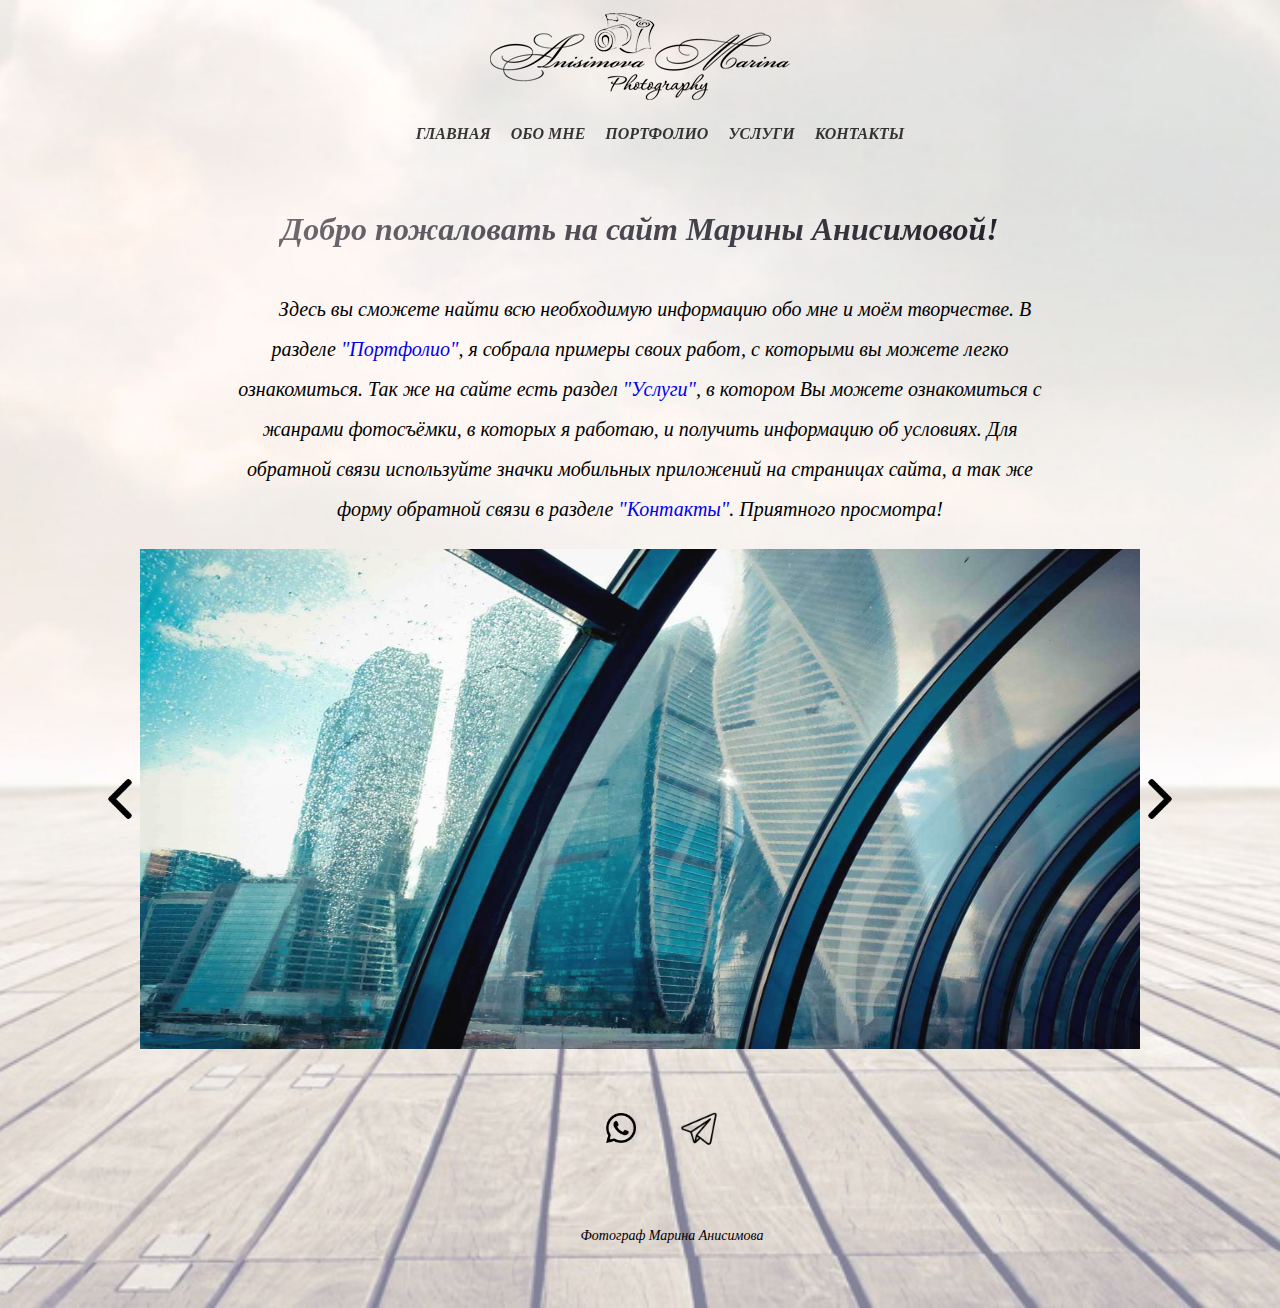
<file: index.html>
<!DOCTYPE html>
<html lang="ru">

<head>
  <meta charset="UTF-8">
  <meta http-equiv="X-UA-Compatible" content="IE=edge">
  <meta name="viewport" content="width=device-width, initial-scale=1.0">
  <title>Анисимова Марина, фотограф из москвы</title>
  <link rel="stylesheet" href="./css/style.css">
  <script src="./js/slider.js"></script>

</head>

<body>

  <!--   <a href="tel:+79161478920" target="_blank" rel="nofollow">
        <span class="phone-button"></span>
    </a>
    <a href="https://api.whatsapp.com/send?phone=79161478920" target="_blank" rel="nofollow">
        <span class="whatsapp-button"></span>
    </a>
    <a href="#0" target="_blank" rel="nofollow">
        <span class="telegram-button"></span>
    </a>-->
  <div class="wrapper">
    <header class="main_header">



      <div class="header">
        <div class="logo"><a href="index.html"><img src="./img/photologo.png"></a></div>
        <div class="menu">
          <div class="burger">
            <div id="nav-icon6">
              <span></span>
            </div>
          </div>
        </div>

        <nav class="nav">
          <ul>
            <li><a class="main-hover" href="./index.html">Главная</a></li>
            <li><a class="main-hover" href="./src/aboutme.html">Обо мне</a></li>
            <li><a class="main-hover" href="./src/portpholio.html">Портфолио</a></li>
            <li><a class="main-hover" href="./src/uslugi.html">Услуги</a></li>
            <li><a class="main-hover" href="./src/contacts.html">Контакты</a></li>
          </ul>
        </nav>

      </div>
    </header>

    <main class="main_content">
      <h1>Добро пожаловать на сайт Марины Анисимовой!</h1>
      <div class="aboutMe">
        <div class="aboutMe_tittle">
        </div>
        <div class="aboutMe_text">
          <p>Здесь вы сможете найти всю необходимую информацию обо мне и моём
            творчестве. В разделе <a href="./src/portpholio.html">"Портфолио"</a>, я собрала примеры своих работ, с которыми вы можете легко ознакомиться.
            Так же на сайте есть раздел <a href="./src/uslugi.html">"Услуги"</a>, в котором Вы можете ознакомиться с жанрами фотосъёмки, в которых я
            работаю, и получить информацию об условиях. Для обратной связи используйте значки мобильных приложений на
            страницах сайта, а так же форму обратной связи в разделе <a href="./src/contacts.html">"Контакты"</a>. Приятного просмотра!</p>
        </div>
      </div>
      <div class="wrapper_menu">
        
        <div class="nav_wrapper_menu">
          <ul>
            <li><a class="main-hover-wr" href="./index.html">Главная</a></li>
            <li><a class="main-hover-wr" href="./src/aboutme.html">Обо мне</a></li>
            <li><a class="main-hover-wr" href="./src/portpholio.html">Портфолио</a></li>
            <li><a class="main-hover-wr" href="./src/uslugi.html">Услуги</a></li>
            <li><a class="main-hover-wr" href="./src/contacts.html">Контакты</a></li>
          </ul>
        </div>
      </div>
      <div class="slider_wrapper">
        <a id="prev"><img src="./img/slides/slides_prev.png" width="40px" alt="prev"></a>

        <div class="myslide">
          <div><img src="./img/slides/1.jpg" oncontextmenu="return false;"></div>
        </div>
        <div class="myslide">
          <div><img src="./img/slides/2.jpg" oncontextmenu="return false;"></div>
        </div>
        <div class="myslide">
          <div><img src="./img/slides/3.jpg" oncontextmenu="return false;"></div>
        </div>
        <div class="myslide">
          <div><img src="./img/slides/5.jpg" oncontextmenu="return false;"></div>
        </div>
        <div class="myslide">
          <div><img src="./img/slides/6.jpg" oncontextmenu="return false;"></div>
        </div>
        <div class="myslide">
          <div><img src="./img/slides/7.jpg" oncontextmenu="return false;"></div>
        </div>
        <div class="myslide">
          <div><img src="./img/slides/8.jpg" oncontextmenu="return false;"></div>
        </div>


        <a id="next"><img src="./img/slides/slides_next.png" width="40px" alt="next"></a>
      </div>


    </main>

    <footer class="footer">
      <div class="contacts">
        <ul class="social-list">
          <li class="social-item"><a href="https://api.whatsapp.com/send?phone=79161478920"
              class="social-icon social-wa"></a> <span class="form-hint">Написать WA</span> </li>
          <li class="social-item"><a href="tel:+79161478920" class="social-icon social-tele"></a> <span
              class="form-hint">Написать в Telegramm</span> </li>
        </ul>
        <div class="info">Фотограф Марина Анисимова </div>
      </div>


    </footer>
  </div>
</body>

</html>
</file>
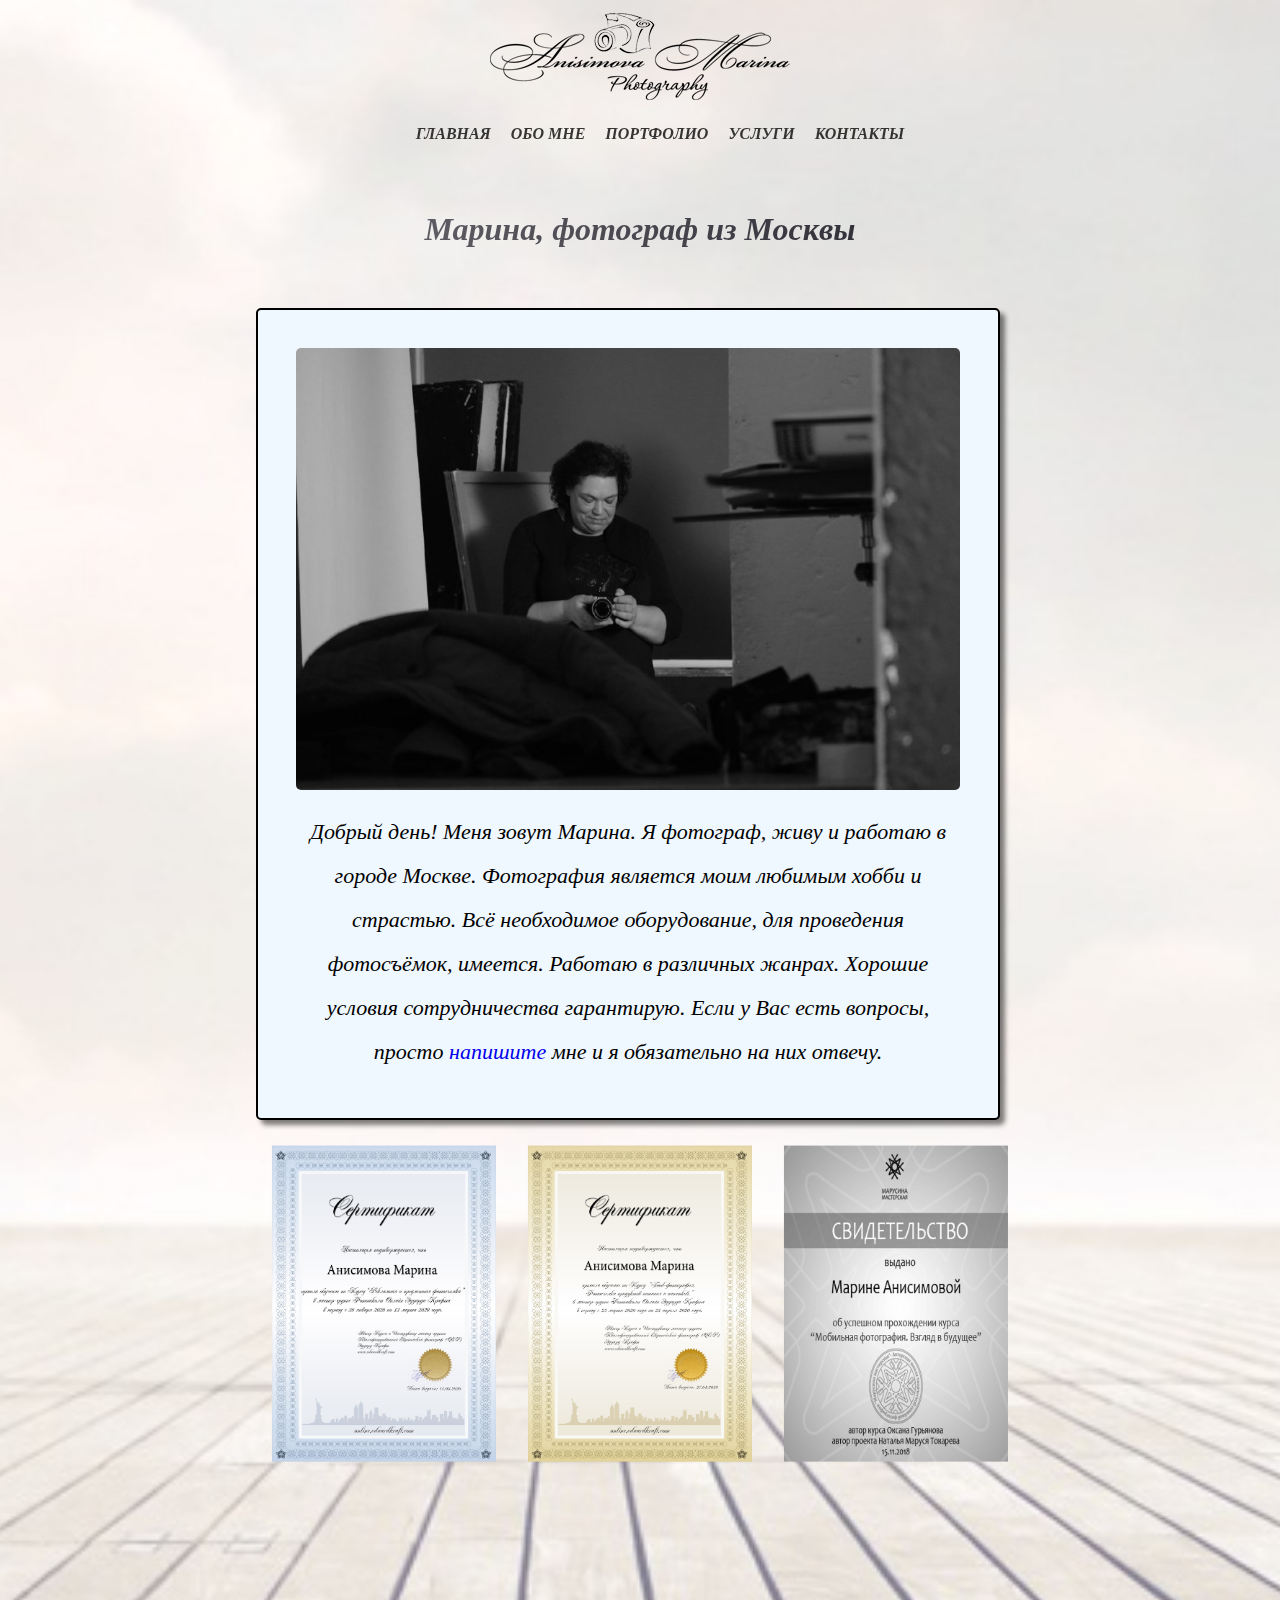
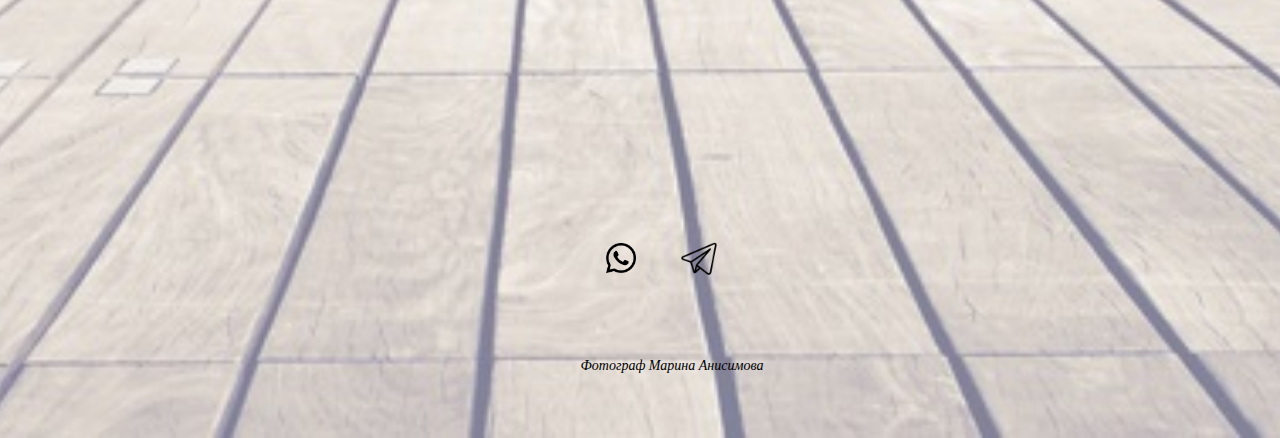
<file: src/aboutme.html>
<!DOCTYPE html>
<html lang="ru">

<head>
    <meta charset="UTF-8">
    <meta http-equiv="X-UA-Compatible" content="IE=edge">
    <meta name="viewport" content="width=device-width, initial-scale=1.0">
    <title>Информация обо мне</title>
    <link rel="stylesheet" href="../css/style.css">
    <link rel="stylesheet" href="../css/portpholio.css">
    <link rel="stylesheet" href="../css/aboutme.css">
    <script src="../js/menu.js"></script>


</head>

<body>

    <!--   <a href="tel:+79161478920" target="_blank" rel="nofollow">
        <span class="phone-button"></span>
    </a>
    <a href="https://api.whatsapp.com/send?phone=79161478920" target="_blank" rel="nofollow">
        <span class="whatsapp-button"></span>
    </a>
    <a href="#0" target="_blank" rel="nofollow">
        <span class="telegram-button"></span>
    </a>-->
    
    <div class="wrapper">
        <header class="main_header">



            <div class="header">
                <div class="logo"><a href="../index.html"><img src="../img/photologo.png"></a></div>
                <div class="menu">
                    <div class="burger">
                        <div id="nav-icon6">
                            <span></span>
                        </div>
                    </div>
                </div>

                <nav class="nav">
                    <ul>
                        <li><a class="main-hover" href="../index.html">Главная</a></li>
                        <li><a class="main-hover" href="../src/aboutme.html">Обо мне</a></li>
                        <li><a class="main-hover" href="../src/portpholio.html">Портфолио</a></li>
                        <li><a class="main-hover" href="../src/uslugi.html">Услуги</a></li>
                        <li><a class="main-hover" href="../src/contacts.html">Контакты</a></li>
                    </ul>
                </nav>

            </div>
        </header>

        <main class="main_content">
            <div class="wrapper_menu">
                <div class="nav_wrapper_menu">
                    <ul>
                        <li><a class="main-hover-wr" href="../index.html">Главная</a></li>
                        <li><a class="main-hover-wr" href="../src/aboutme.html">Обо мне</a></li>
                        <li><a class="main-hover-wr" href="../src/portpholio.html">Портфолио</a></li>
                        <li><a class="main-hover-wr" href="../src/uslugi.html">Услуги</a></li>
                        <li><a class="main-hover-wr" href="../src/contacts.html">Контакты</a></li>
                    </ul>
                </div>
            </div>


            <h1>Марина, фотограф из Москвы</h1>
            <div class="grid-container">
                <div>
                    <img class='grid-item grid-item-1' src='../img/about/about_photo.jpg' alt=''>
                    <p>Добрый день! Меня зовут Марина. Я фотограф, живу и работаю в городе Москве. Фотография является
                        моим любимым хобби и страстью. Всё необходимое оборудование, для проведения фотосъёмок, имеется.
                        Работаю в различных жанрах. Хорошие условия сотрудничества гарантирую. Если у Вас есть вопросы,
                        просто <a href ="../src/contacts.html">напишите</a> мне и я обязательно на них отвечу.
                    </p>
                </div>
               <!-- <div class="diploma">
                    <img class='diploma_1' src='../img/about/1.jpg' alt=''>
                    img class='diploma_2' src='../img/about/2.jpg' alt=''!
                    img class='diploma_3' src='../img/about/3.jpg' alt=''!
                </div>-->
            </div>
            <div id="gallery">
                <img src="../img/about/1.jpg" alt="" tabindex="0" />
                <img src="../img/about/2.jpg" alt="" tabindex="0" />
                <img src="../img/about/3.jpg" alt="" tabindex="0" />
                <div></div>
              </div>


        </main>

        <footer class="footer">
            <div class="contacts">

                <ul class="social-list">
                    <li class="social-item"><a href="https://api.whatsapp.com/send?phone=79161478920"
                            class="social-icon social-wa"></a> <span class="form-hint">Написать WA</span> </li>
                    <li class="social-item"><a href="tel:+79161478920" class="social-icon social-tele"></a> <span
                            class="form-hint">Написать в Telegramm</span> </li>
                </ul>
                <div class="info">Фотограф Марина Анисимова </div>
            </div>


        </footer>
    </div>
</body>

</html>
</file>
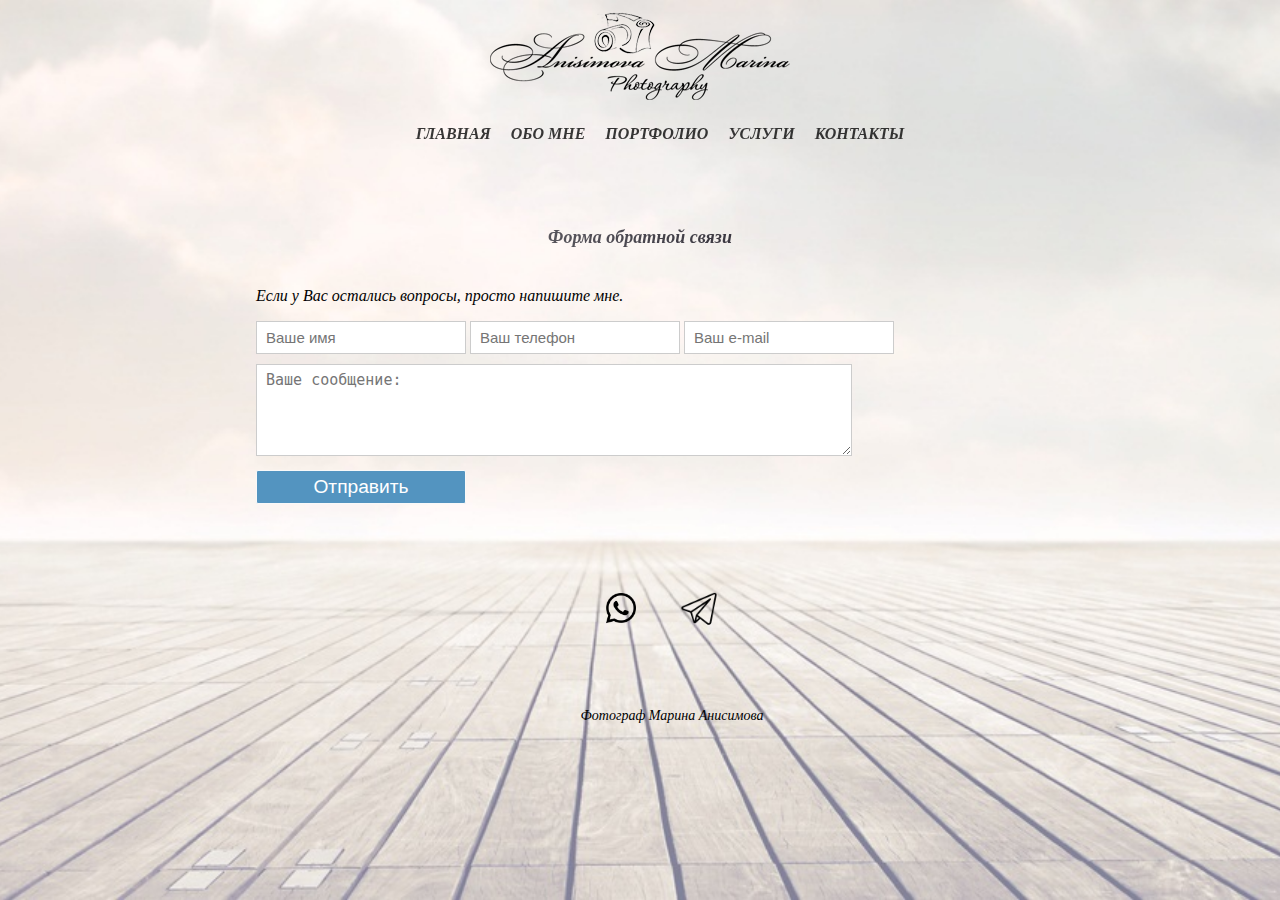
<file: src/contacts.html>
<!DOCTYPE html>
<html lang="ru">

<head>
    <meta charset="UTF-8">
    <meta http-equiv="X-UA-Compatible" content="IE=edge">
    <meta name="viewport" content="width=device-width, initial-scale=1.0">
    <title>Обратная связь с фотографом</title>
    <link rel="stylesheet" href="../css/style.css">
    <link rel="stylesheet" href="../css/contacts.css">
    <script type="text/javascript" src="../js/jquery-1.7.1.min.js"></script>
    <script type="text/javascript" src="../js/jquery.maskedinput.js"></script>
    <script type="text/javascript">
        jQuery(function ($) { $("#phone").mask("+7 (999) 999-9999"); $("#phone2").mask("+7 (999) 999-9999"); });
    </script>
 <script>

    function validateEmail(email) {
        var reg = /^(([^<>()[\]\\.,;:\s@\"]+(\.[^<>()[\]\\.,;:\s@\"]+)*)|(\".+\"))@((\[[0-9]{1,3}\.[0-9]{1,3}\.[0-9]{1,3}\.[0-9]{1,3}\])|(([a-zA-Z\-0-9]+\.)+[a-zA-Z]{2,}))$/;
        return reg.test(email);
    }
    $(document).ready(function () {
        $("#contact").submit(function () { return false; });
        $("#send").on("click", function () {
            var emailval = $("#email").val();
            var namevl = $("#name").val();
            var phonevl = $("#phone").val();
            var msgval = $("#msg").val();
            var msglen = msgval.length;
            var mailvalid = validateEmail(emailval);
            if (mailvalid == false) {
                $("#email").addClass("error");
            }
            else if (mailvalid == true) {
                $("#email").removeClass("error");
            }
            if (mailvalid == false) {
                $("#name").addClass("error");
            }
            else if (mailvalid == true) {
                $("#name").removeClass("error");
            }
            if (mailvalid == false) {
                $("#phone").addClass("error");
            }
            else if (mailvalid == true) {
                $("#phone").removeClass("error");
            }
            if (msglen < 4) {
                $("#msg").addClass("error");
            }
            else if (msglen >= 4) {
                $("#msg").removeClass("error");
            }
            if (mailvalid == true && msglen >= 4) {
                // если обе проверки пройдены
                // сначала мы скрываем кнопку отправки
                $("#send").replaceWith("<em>отправка...</em>");
                $.ajax({
                    type: 'POST',
                    url: 'sendmessage.php',
                    data: $("#contact").serialize(),
                    success: function (data) {
                        if (data == "true") {
                            $("#contact").fadeOut("fast", function () {
                                $(this).before("<p><strong>Ваше сообщение отправлено</strong></p>");
                                setTimeout("$.fancybox.close()", 1000);
                            });
                        }
                    }
                });
            }
        });
    });
</script>
    <script type="text/javascript" src="../js/menu.js"></script>


</head>

<body>

    <!--   <a href="tel:+79161478920" target="_blank" rel="nofollow">
        <span class="phone-button"></span>
    </a>
    <a href="https://api.whatsapp.com/send?phone=79161478920" target="_blank" rel="nofollow">
        <span class="whatsapp-button"></span>
    </a>
    <a href="#0" target="_blank" rel="nofollow">
        <span class="telegram-button"></span>
    </a>-->
    
    <div class="wrapper">
        <header class="main_header">


            <div class="header">
                <div class="logo"><a href="../index.html"><img src="../img/photologo.png"></a></div>
                <div class="menu">
                    <div class="burger">
                        <div id="nav-icon6">
                            <span></span>
                        </div>
                    </div>
                </div>

                <nav class="nav">
                    <ul>
                        <li><a class="main-hover" href="../index.html">Главная</a></li>
                        <li><a class="main-hover" href="../src/aboutme.html">Обо мне</a></li>
                        <li><a class="main-hover" href="../src/portpholio.html">Портфолио</a></li>
                        <li><a class="main-hover" href="../src/uslugi.html">Услуги</a></li>
                        <li><a class="main-hover" href="../src/contacts.html">Контакты</a></li>
                    </ul>
                </nav>

            </div>
        </header>

        <main class="main_content">
            <div class="wrapper_menu">
                <div class="nav_wrapper_menu">
                    <ul>
                        <li><a class="main-hover-wr" href="../index.html">Главная</a></li>
                        <li><a class="main-hover-wr" href="../src/aboutme.html">Обо мне</a></li>
                        <li><a class="main-hover-wr" href="../src/portpholio.html">Портфолио</a></li>
                        <li><a class="main-hover-wr" href="../src/uslugi.html">Услуги</a></li>
                        <li><a class="main-hover-wr" href="../src/contacts.html">Контакты</a></li>
                    </ul>
                </div>
            </div>
            <div id="inline">
                <h2>Форма обратной связи</h2>
                <p>Если у Вас остались вопросы, просто напишите мне.</p>
                <form id="contact" action="#" method="post" name="contact">
                    <input id="name" class="txt" name="name" type="name" placeholder="Ваше имя">
                    <input id="phone" class="txt" name="phone" type="phone" placeholder="Ваш телефон">
                    <input id="email" class="txt" name="email" type="email" placeholder="Ваш e-mail">
                    <textarea id="msg" class="txtarea" name="msg" placeholder="Ваше сообщение:"></textarea><button
                        id="send">Отправить</button>
                </form>
            </div>
           
        </main>

        <footer class="footer">
            <div class="contacts">

                <ul class="social-list">
                    <li class="social-item"><a href="https://api.whatsapp.com/send?phone=79161478920"
                            class="social-icon social-wa"></a> <span class="form-hint">Написать WA</span> </li>
                    <li class="social-item"><a href="tel:+79161478920" class="social-icon social-tele"></a> <span
                            class="form-hint">Написать в Telegramm</span> </li>
                </ul>
                <div class="info">Фотограф Марина Анисимова </div>
            </div>


        </footer>
    </div>
</body>

</html>
</file>
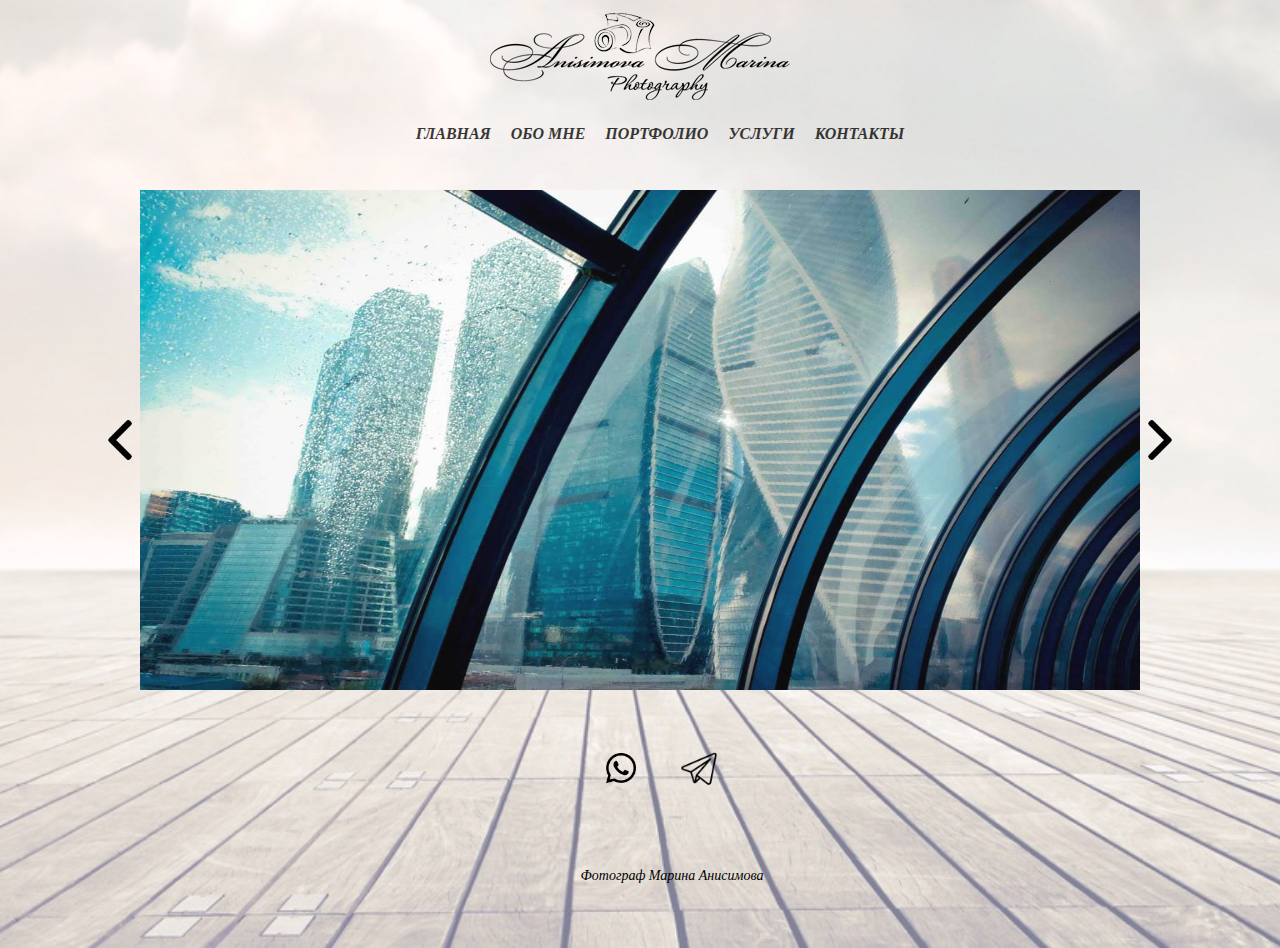
<file: src/index2.html>
<!DOCTYPE html>
<html lang="ru">
<head>
    <meta charset="UTF-8">
    <meta http-equiv="X-UA-Compatible" content="IE=edge">
    <meta name="viewport" content="width=device-width, initial-scale=1.0">
    <title>Photo Portpholio</title>
    <link rel="stylesheet" href="../css/style.css">
   <script src="../js/slider.js"></script>
   
</head>
<body>

  <!--   <a href="tel:+79161478920" target="_blank" rel="nofollow">
        <span class="phone-button"></span>
    </a>
    <a href="https://api.whatsapp.com/send?phone=79161478920" target="_blank" rel="nofollow">
        <span class="whatsapp-button"></span>
    </a>
    <a href="#0" target="_blank" rel="nofollow">
        <span class="telegram-button"></span>
    </a>-->
    <div class = "wrapper">
    <header class="main_header">
        <div class = "wrapper_menu">
        <div class = "nav_wrapper_menu">
            <ul>
                <li><a class="main-hover-wr" href="../src/index.html">Главная</a></li>
                 <li><a class="main-hover-wr" href="#">Обо мне</a></li>
                 <li><a class="main-hover-wr" href="../src/portpholio.html">Портфолио</a></li>
                 <li><a class="main-hover-wr" href="../src/uslugi.html">Услуги</a></li>
                 <li><a class="main-hover-wr" href="../src/contacts.html">Контакты</a></li>
            </ul>
            </div>
        </div>

        
        <div class="header">
            <div class="logo"><img src="../img/photologo.png"></div>
            <div class="menu">
               <div class = "burger">
                    <div id="nav-icon6">
                        <span></span>
                    </div>
                </div>
            </div>
                
              <nav class = "nav"> 
                    <ul >
                        <li><a class="main-hover" href="../src/index.html">Главная</a></li>
                        <li><a class="main-hover" href="#">Обо мне</a></li>
                        <li><a class="main-hover" href="../src/portpholio.html">Портфолио</a></li>
                        <li><a class="main-hover" href="../src/uslugi.html">Услуги</a></li>
                        <li><a class="main-hover" href="../src/contacts.html">Контакты</a></li>
                    </ul>
             </nav>
           
        </div>
    </header>

    <main class="main_content">
        <div class="slider_wrapper">
            <a id="prev"><img src="../img/slides/slides_prev.png" width="40px" alt="prev"></a>
          
            <div class="myslide">
              <div><img src="../img/slides/1.jpg"></div>
            </div>
            <div class="myslide">
                <div><img src="../img/slides/2.jpg"></div>
              </div>
            <div class="myslide">
                <div><img src="../img/slides/3.jpg"></div>
              </div>
           
           

            <a id="next"><img src="../img/slides/slides_next.png" width="40px" alt="next"></a>
        </div> 
                 
    </main>

    <footer class="footer">
        <div class="contacts">
            
            <ul class="social-list">
                <li class="social-item"><a href="#0" class="social-icon social-wa"></a> <span class="form-hint">Написать WA</span> </li>
                <li class="social-item"><a href="#0" class="social-icon social-tele"></a> <span class="form-hint">Написать в Telegramm</span> </li>
             </ul>
        </div>
        <div class = "info">Фотограф Марина Анисимова </div>
    </footer>
</div>
</body>
</html>
</file>
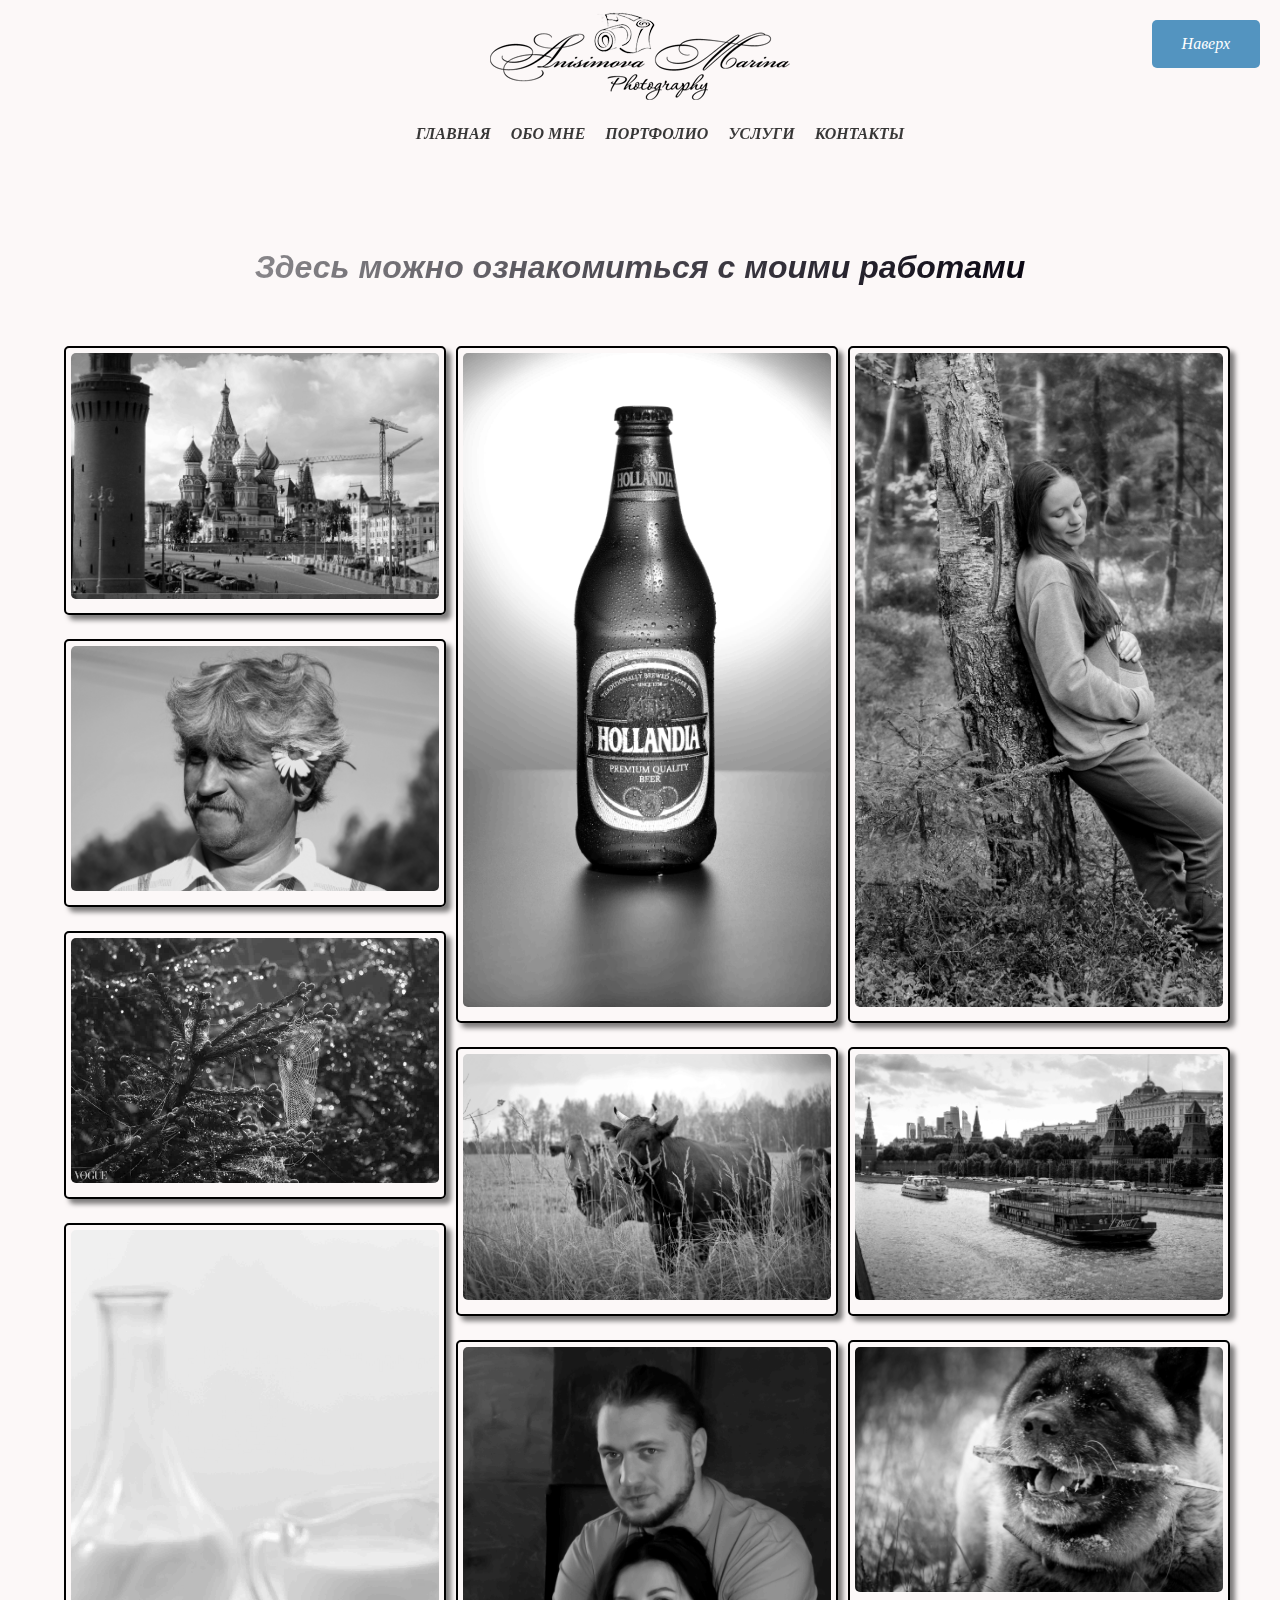
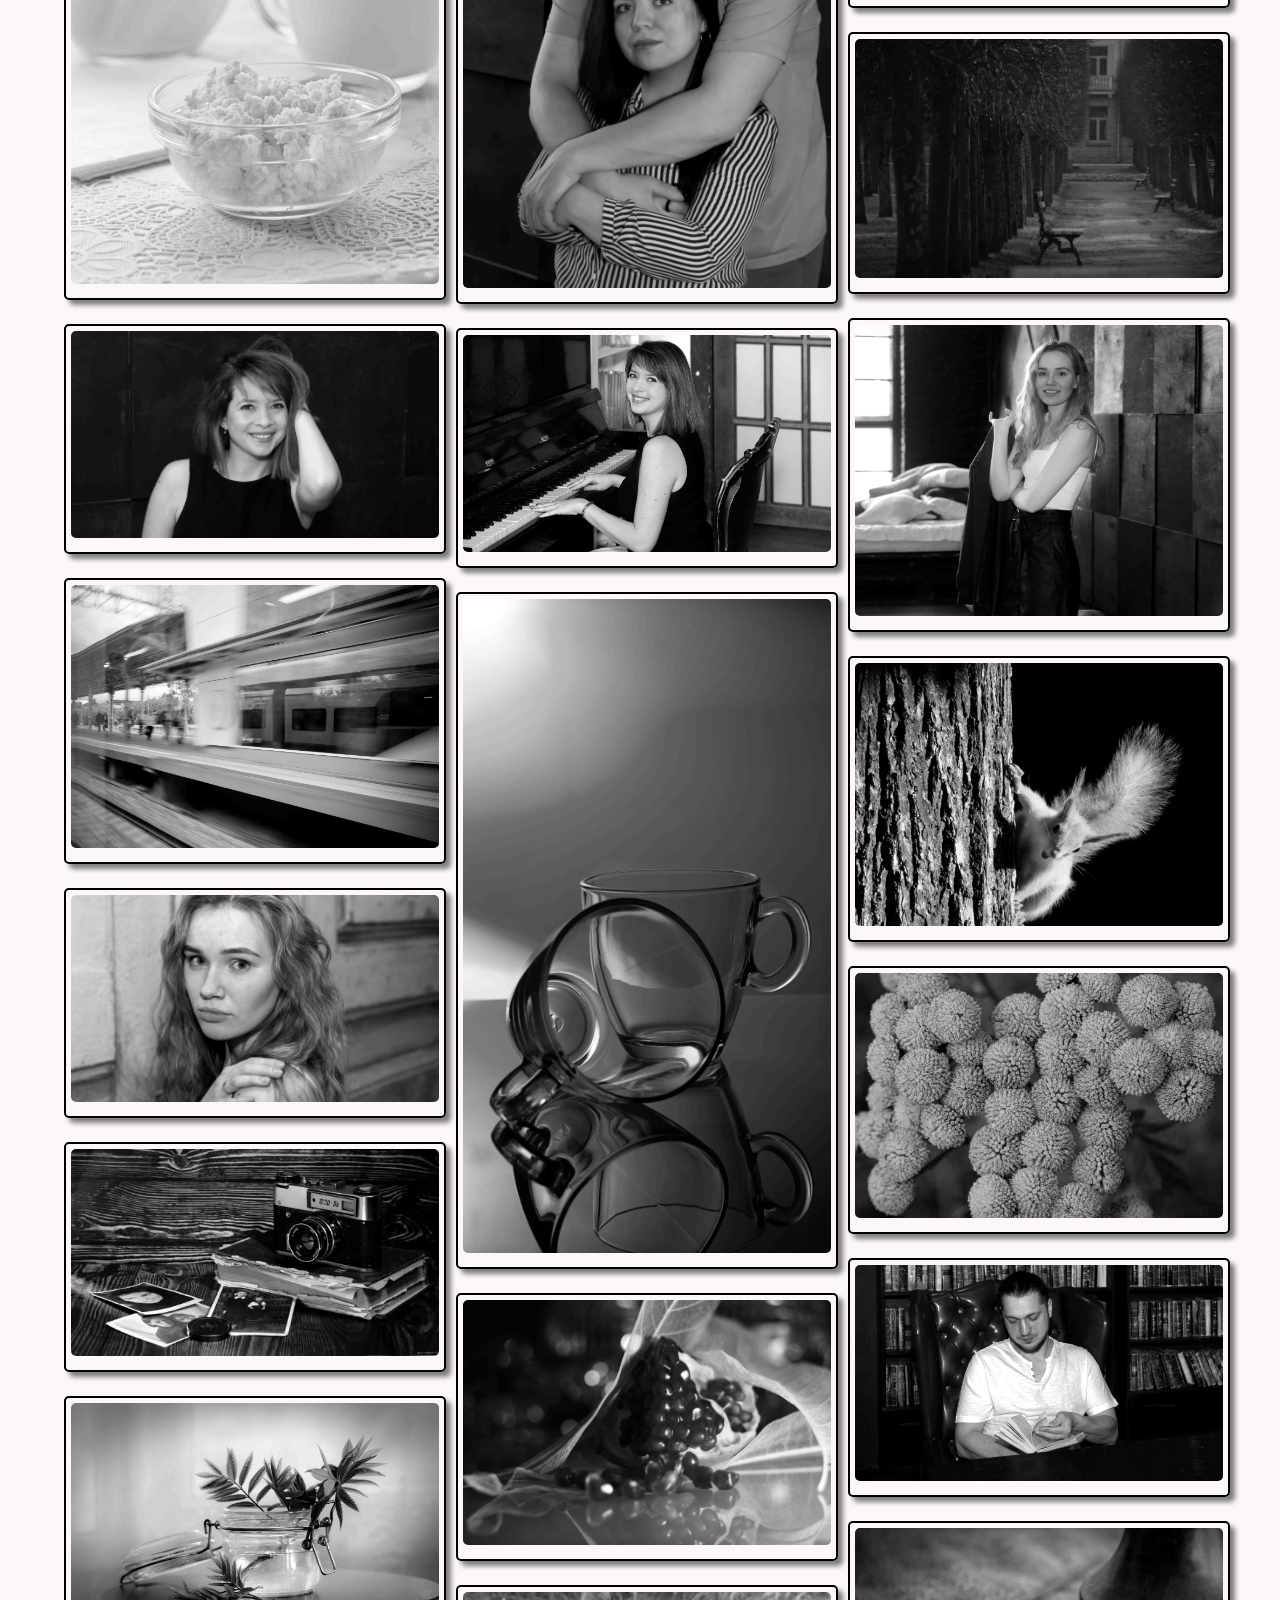
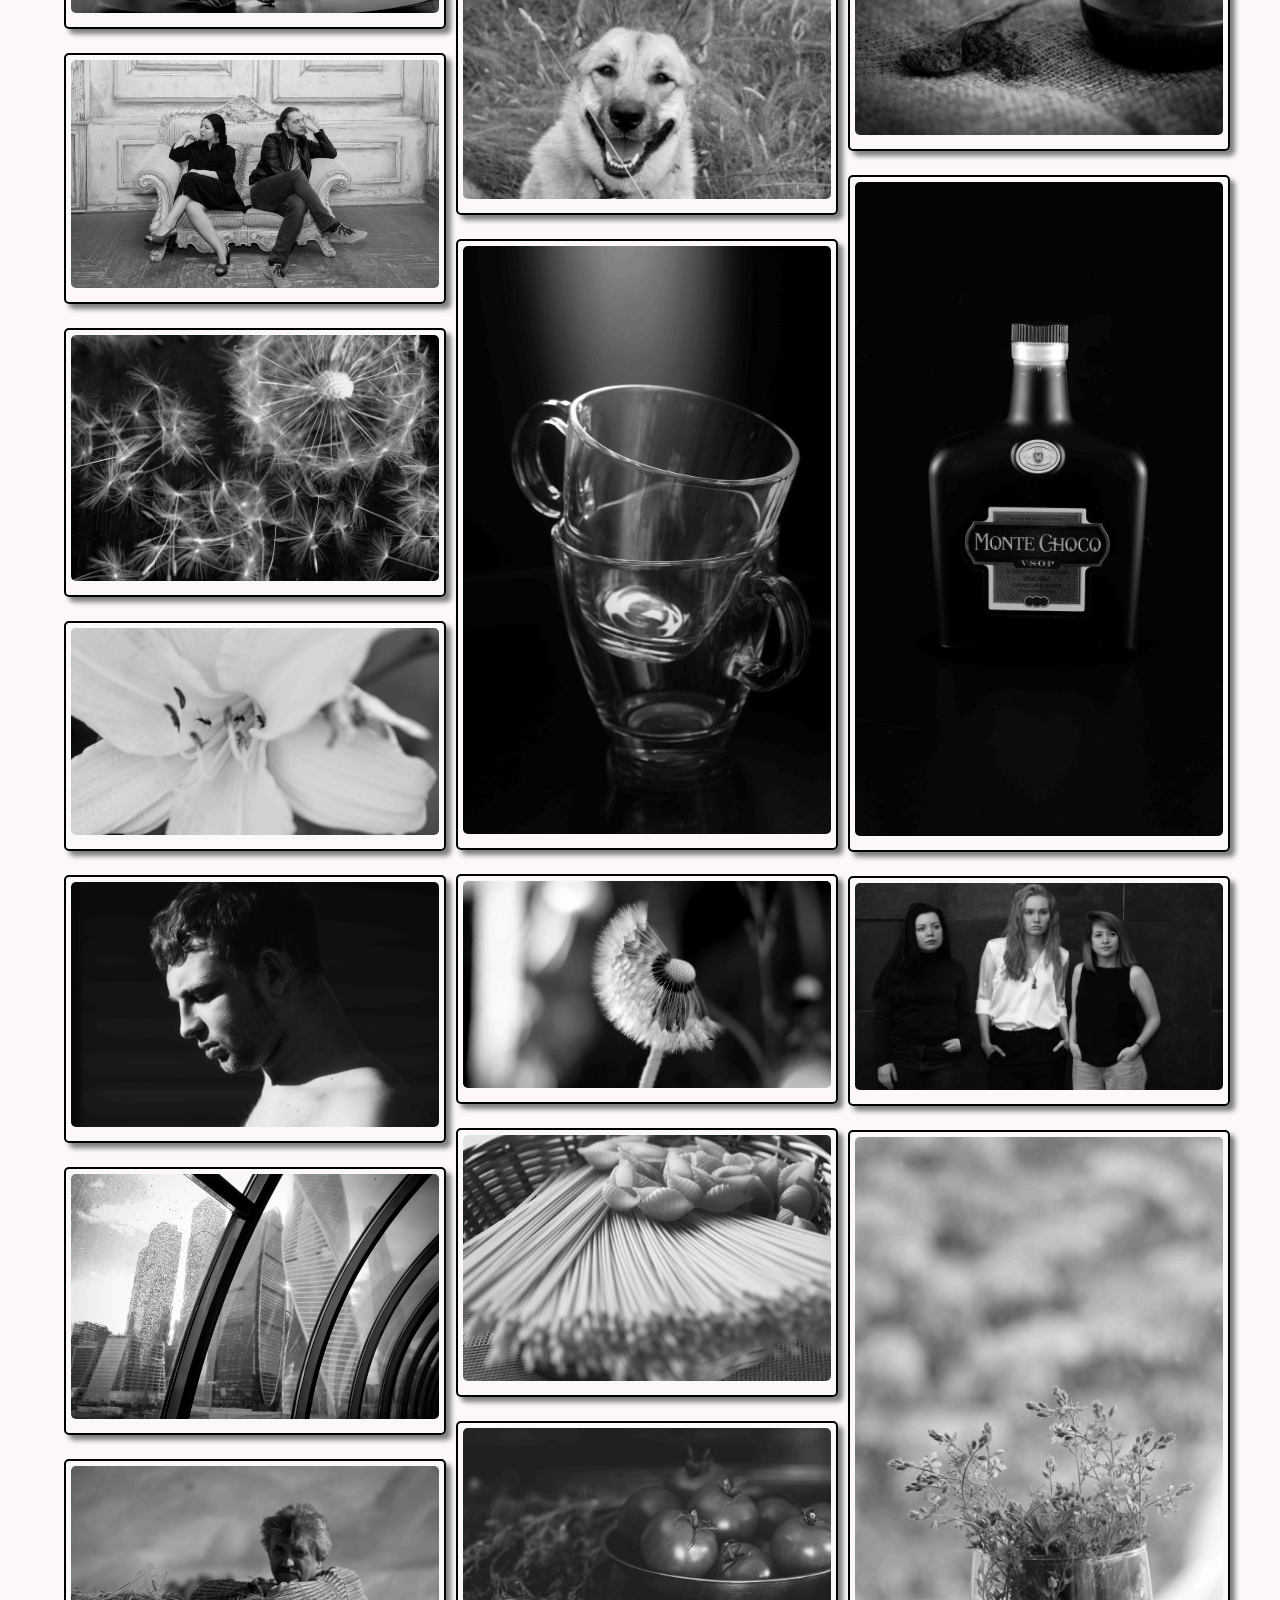
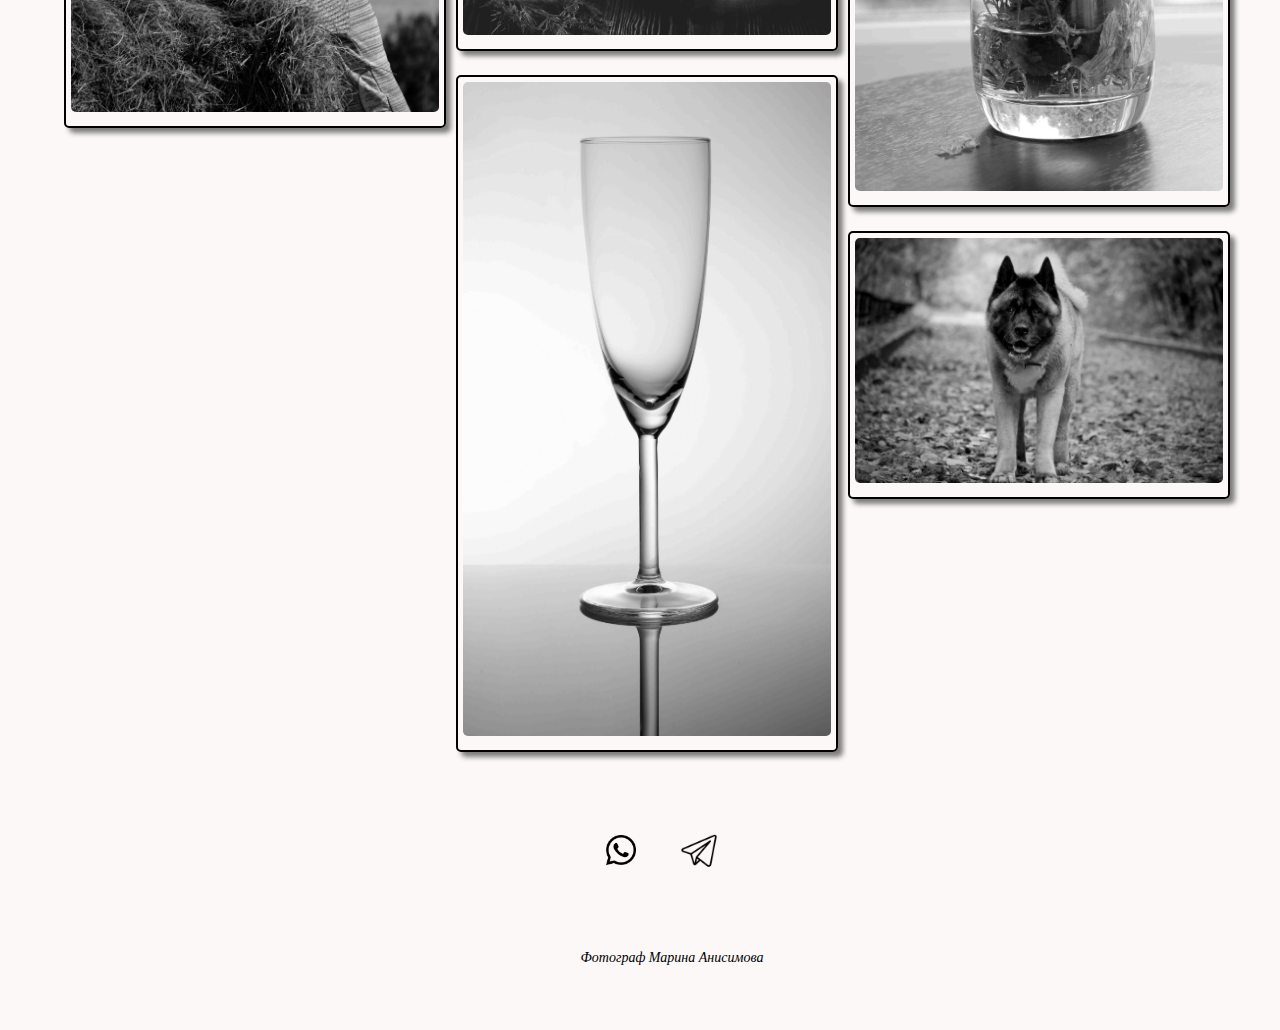
<file: src/portpholio.html>
<!DOCTYPE html>
<html lang="ru">

<head>
  <meta charset="UTF-8">
  <meta http-equiv="X-UA-Compatible" content="IE=edge">
  <meta name="viewport" content="width=device-width, initial-scale=1.0">
  <title>Портфолио фотографа</title>
  <link rel="stylesheet" href="../css/style.css">
  <link rel="stylesheet" href="../css/portpholio.css">
  <script type="text/javascript" src="../js/jquery-1.7.1.min.js"></script>
  <script type="text/javascript" src="../js/jquery.maskedinput.js"></script>
  <script type="text/javascript">
    jQuery(function ($) { $("#phone").mask("+7 (999) 999-9999"); $("#phone2").mask("+7 (999) 999-9999"); });
  </script>
  <script src="../js/menu.js"></script>


</head>

<body>

  <span class="knopka"><a>Наверх</a></span>
  <span class="absolute_message"></span>


  <a href="tel:+79161478920" target="_blank" rel="nofollow">
    <span class="phone-button"></span>
  </a>
  <a href="https://api.whatsapp.com/send?phone=79161478920" target="_blank" rel="nofollow">
    <span class="whatsapp-button"></span>
  </a>
  <!--  <a href="#0" target="_blank" rel="nofollow">
      <span class="telegram-button"></span>
  </a>-->
  <div class="wrapper_ph">
    <header class="main_header">

      <div class="header">
        <div class="logo"><a href="../index.html"><img src="../img/photologo.png"></a></div>
        <div class="menu">
          <div class="burger">
            <div id="nav-icon6">
              <span></span>
            </div>
          </div>
        </div>

        <nav class="nav">
          <ul>
            <li><a class="main-hover" href="../index.html">Главная</a></li>
            <li><a class="main-hover" href="../src/aboutme.html">Обо мне</a></li>
            <li><a class="main-hover" href="../src/portpholio.html">Портфолио</a></li>
            <li><a class="main-hover" href="../src/uslugi.html">Услуги</a></li>
            <li><a class="main-hover" href="../src/contacts.html">Контакты</a></li>
          </ul>
        </nav>

      </div>
    </header>


    <main class="main_content_ph">
      <div class="wrapper_menu">
        <div class="nav_wrapper_menu">
          <ul>
            <li><a class="main-hover-wr" href="../index.html">Главная</a></li>
            <li><a class="main-hover-wr" href="../src/aboutme.html">Обо мне</a></li>
            <li><a class="main-hover-wr" href="../src/portpholio.html">Портфолио</a></li>
            <li><a class="main-hover-wr" href="../src/uslugi.html">Услуги</a></li>
            <li><a class="main-hover-wr" href="../src/contacts.html">Контакты</a></li>
          </ul>
        </div>
      </div>

      <div id="inline">
        <span id="close"></span>
        <h2>Форма обратной связи</h2>
        <p>Если у Вас остались вопросы, просто напишите мне.</p>
        <form id="contact" action="#" method="post" name="contact">
          <input id="name" class="txt" name="name" type="name" placeholder="Ваше имя">
          <input id="phone" class="txt" name="phone" type="phone" placeholder="Ваш телефон">
          <input id="email" class="txt" name="email" type="email" placeholder="Ваш e-mail">
          <textarea id="msg" class="txtarea" name="msg" placeholder="Ваше сообщение:"></textarea><button
            id="send">Отправить</button>
        </form>
        <script>

          function validateEmail(email) {
            var reg = /^(([^<>()[\]\\.,;:\s@\"]+(\.[^<>()[\]\\.,;:\s@\"]+)*)|(\".+\"))@((\[[0-9]{1,3}\.[0-9]{1,3}\.[0-9]{1,3}\.[0-9]{1,3}\])|(([a-zA-Z\-0-9]+\.)+[a-zA-Z]{2,}))$/;
            return reg.test(email);
          }
          $(document).ready(function () {
            $("#contact").submit(function () { return false; });
            $("#send").on("click", function () {
              var emailval = $("#email").val();
              var namevl = $("#name").val();
              var phonevl = $("#phone").val();
              var msgval = $("#msg").val();
              var msglen = msgval.length;
              var mailvalid = validateEmail(emailval);
              if (mailvalid == false) {
                $("#email").addClass("error");
              }
              else if (mailvalid == true) {
                $("#email").removeClass("error");
              }
              if (mailvalid == false) {
                $("#name").addClass("error");
              }
              else if (mailvalid == true) {
                $("#name").removeClass("error");
              }
              if (mailvalid == false) {
                $("#phone").addClass("error");
              }
              else if (mailvalid == true) {
                $("#phone").removeClass("error");
              }
              if (msglen < 4) {
                $("#msg").addClass("error");
              }
              else if (msglen >= 4) {
                $("#msg").removeClass("error");
              }
              if (mailvalid == true && msglen >= 4) {
                // если обе проверки пройдены
                // сначала мы скрываем кнопку отправки
                $("#send").replaceWith("<em>отправка...</em>");
                $.ajax({
                  type: 'POST',
                  url: 'sendmessage.php',
                  data: $("#contact").serialize(),
                  success: function (data) {
                    if (data == "true") {
                      $("#contact").fadeOut("fast", function () {
                        $(this).before("<p><strong>Ваше сообщение отправлено</strong></p>");
                        setTimeout("$.fancybox.close()", 1000);
                      });
                    }
                  }
                });
              }
            });
          });
        </script>
      </div>
      <h1>Здесь можно ознакомиться с моими работами</h1>
      <div class="grid-container">
        <div>
          <img class='grid-item grid-item-1' src='../img/portpholio/1.jpg' alt='' oncontextmenu="return false;">
          <p></p>
        </div>
        <div>
          <img class='grid-item grid-item-2' src='../img/portpholio/2.jpg' alt='' oncontextmenu="return false;">
          <p></p>
        </div>
        <div>
          <img class='grid-item grid-item-3' src='../img/portpholio/3.jpg' alt='' oncontextmenu="return false;">
          <p></p>
        </div>
        <div>
          <img class='grid-item grid-item-4' src='../img/portpholio/4.jpg' alt='' oncontextmenu="return false;">
          <p></p>
        </div>
        <div>
          <img class='grid-item grid-item-6' src='../img/portpholio/6.jpg' alt='' oncontextmenu="return false;">
          <p></p>
        </div>
        <div>
          <img class='grid-item grid-item-8' src='../img/portpholio/8.jpg' alt='' oncontextmenu="return false;">
          <p></p>
        </div>
        <div>
          <img class='grid-item grid-item-9' src='../img/portpholio/9.jpg' alt='' oncontextmenu="return false;">
          <p></p>
        </div>
        <div>
          <img class='grid-item grid-item-10' src='../img/portpholio/10.jpg' alt='' oncontextmenu="return false;">
          <p></p>
        </div>
        <div>
          <img class='grid-item grid-item-11' src='../img/portpholio/11.jpg' alt='' oncontextmenu="return false;">
          <p></p>
        </div>
        <div>
          <img class='grid-item grid-item-12' src='../img/portpholio/12.jpg' alt='' oncontextmenu="return false;">
          <p></p>
        </div>
        <div>
          <img class='grid-item grid-item-13' src='../img/portpholio/13.jpg' alt='' oncontextmenu="return false;">
          <p></p>
        </div>
        <div>
          <img class='grid-item grid-item-14' src='../img/portpholio/14.jpg' alt='' oncontextmenu="return false;">
          <p></p>
        </div>
        <div>
          <img class='grid-item grid-item-15' src='../img/portpholio/15.jpg' alt='' oncontextmenu="return false;">
          <p></p>
        </div>
        <div>
          <img class='grid-item grid-item-16' src='../img/portpholio/16.jpg' alt='' oncontextmenu="return false;">
          <p></p>
        </div>
        <div>
          <img class='grid-item grid-item-17' src='../img/portpholio/17.jpg' alt='' oncontextmenu="return false;">
          <p></p>
        </div>
        <div>
          <img class='grid-item grid-item-18' src='../img/portpholio/18.jpg' alt='' oncontextmenu="return false;">
          <p></p>
        </div>
        <div>
          <img class='grid-item grid-item-19' src='../img/portpholio/19.jpg' alt='' oncontextmenu="return false;">
          <p></p>
        </div>
        <div>
          <img class='grid-item grid-item-20' src='../img/portpholio/20.jpg' alt='' oncontextmenu="return false;">
          <p></p>
        </div>
        <div>
          <img class='grid-item grid-item-21' src='../img/portpholio/21.jpg' alt='' oncontextmenu="return false;">
          <p></p>
        </div>
        <div>
          <img class='grid-item grid-item-22' src='../img/portpholio/22.jpg' alt='' oncontextmenu="return false;">
          <p></p>
        </div>
        <div>
          <img class='grid-item grid-item-23' src='../img/portpholio/23.jpg' alt='' oncontextmenu="return false;">
          <p></p>
        </div>
        <div>
          <img class='grid-item grid-item-24' src='../img/portpholio/24.jpg' alt='' oncontextmenu="return false;">
          <p></p>
        </div>
        <div>
          <img class='grid-item grid-item-25' src='../img/portpholio/25.jpg' alt='' oncontextmenu="return false;">
          <p></p>
        </div>
        <div>
          <img class='grid-item grid-item-26' src='../img/portpholio/26.jpg' alt='' oncontextmenu="return false;">
          <p></p>
        </div>
        <div>
          <img class='grid-item grid-item-27' src='../img/portpholio/27.jpg' alt='' oncontextmenu="return false;">
          <p></p>
        </div>
        <div>
          <img class='grid-item grid-item-28' src='../img/portpholio/28.jpg' alt='' oncontextmenu="return false;">
          <p></p>
        </div>
        <div>
          <img class='grid-item grid-item-29' src='../img/portpholio/29.jpg' alt='' oncontextmenu="return false;">
          <p></p>
        </div>
        <div>
          <img class='grid-item grid-item-30' src='../img/portpholio/30.jpg' alt='' oncontextmenu="return false;">
          <p></p>
        </div>
        <div>
          <img class='grid-item grid-item-31' src='../img/portpholio/31.jpg' alt='' oncontextmenu="return false;">
          <p></p>
        </div>
        <div>
          <img class='grid-item grid-item-32' src='../img/portpholio/32.jpg' alt='' oncontextmenu="return false;">
          <p></p>
        </div>
        <div>
          <img class='grid-item grid-item-33' src='../img/portpholio/33.jpg' alt='' oncontextmenu="return false;">
          <p></p>
        </div>
        <div>
          <img class='grid-item grid-item-34' src='../img/portpholio/34.jpg' alt='' oncontextmenu="return false;">
          <p></p>
        </div>
        <div>
          <img class='grid-item grid-item-35' src='../img/portpholio/35.jpg' alt='' oncontextmenu="return false;">
          <p></p>
        </div>
        <div>
          <img class='grid-item grid-item-36' src='../img/portpholio/36.jpg' alt='' oncontextmenu="return false;">
          <p></p>
        </div>
        <div>
          <img class='grid-item grid-item-37' src='../img/portpholio/37.jpg' alt='' oncontextmenu="return false;">
          <p></p>
        </div>
        <div>
          <img class='grid-item grid-item-38' src='../img/portpholio/38.jpg' alt='' oncontextmenu="return false;">
          <p></p>
        </div>
        <div>
          <img class='grid-item grid-item-39' src='../img/portpholio/39.jpg' alt='' oncontextmenu="return false;">
          <p></p>
        </div>
        <div>
          <img class='grid-item grid-item-40' src='../img/portpholio/40.jpg' alt='' oncontextmenu="return false;">
          <p></p>
        </div>
        <div>
          <img class='grid-item grid-item-41' src='../img/portpholio/41.jpg' alt='' oncontextmenu="return false;">
          <p></p>
        </div>
        <div>
          <img class='grid-item grid-item-42' src='../img/portpholio/42.jpg' alt='' oncontextmenu="return false;">
          <p></p>
        </div>

      </div>
    </main>
    <footer class="footer">
      <div class="contacts">

        <ul class="social-list">
          <li class="social-item"><a href="https://api.whatsapp.com/send?phone=79161478920"
              class="social-icon social-wa"></a> <span class="form-hint">Написать WA</span> </li>
          <li class="social-item"><a href="tel:+79161478920" class="social-icon social-tele"></a> <span
              class="form-hint">Написать в Telegramm</span> </li>
        </ul>
        <div class="info">Фотограф Марина Анисимова </div>
      </div>


    </footer>
  </div>
</body>

</html>
</file>
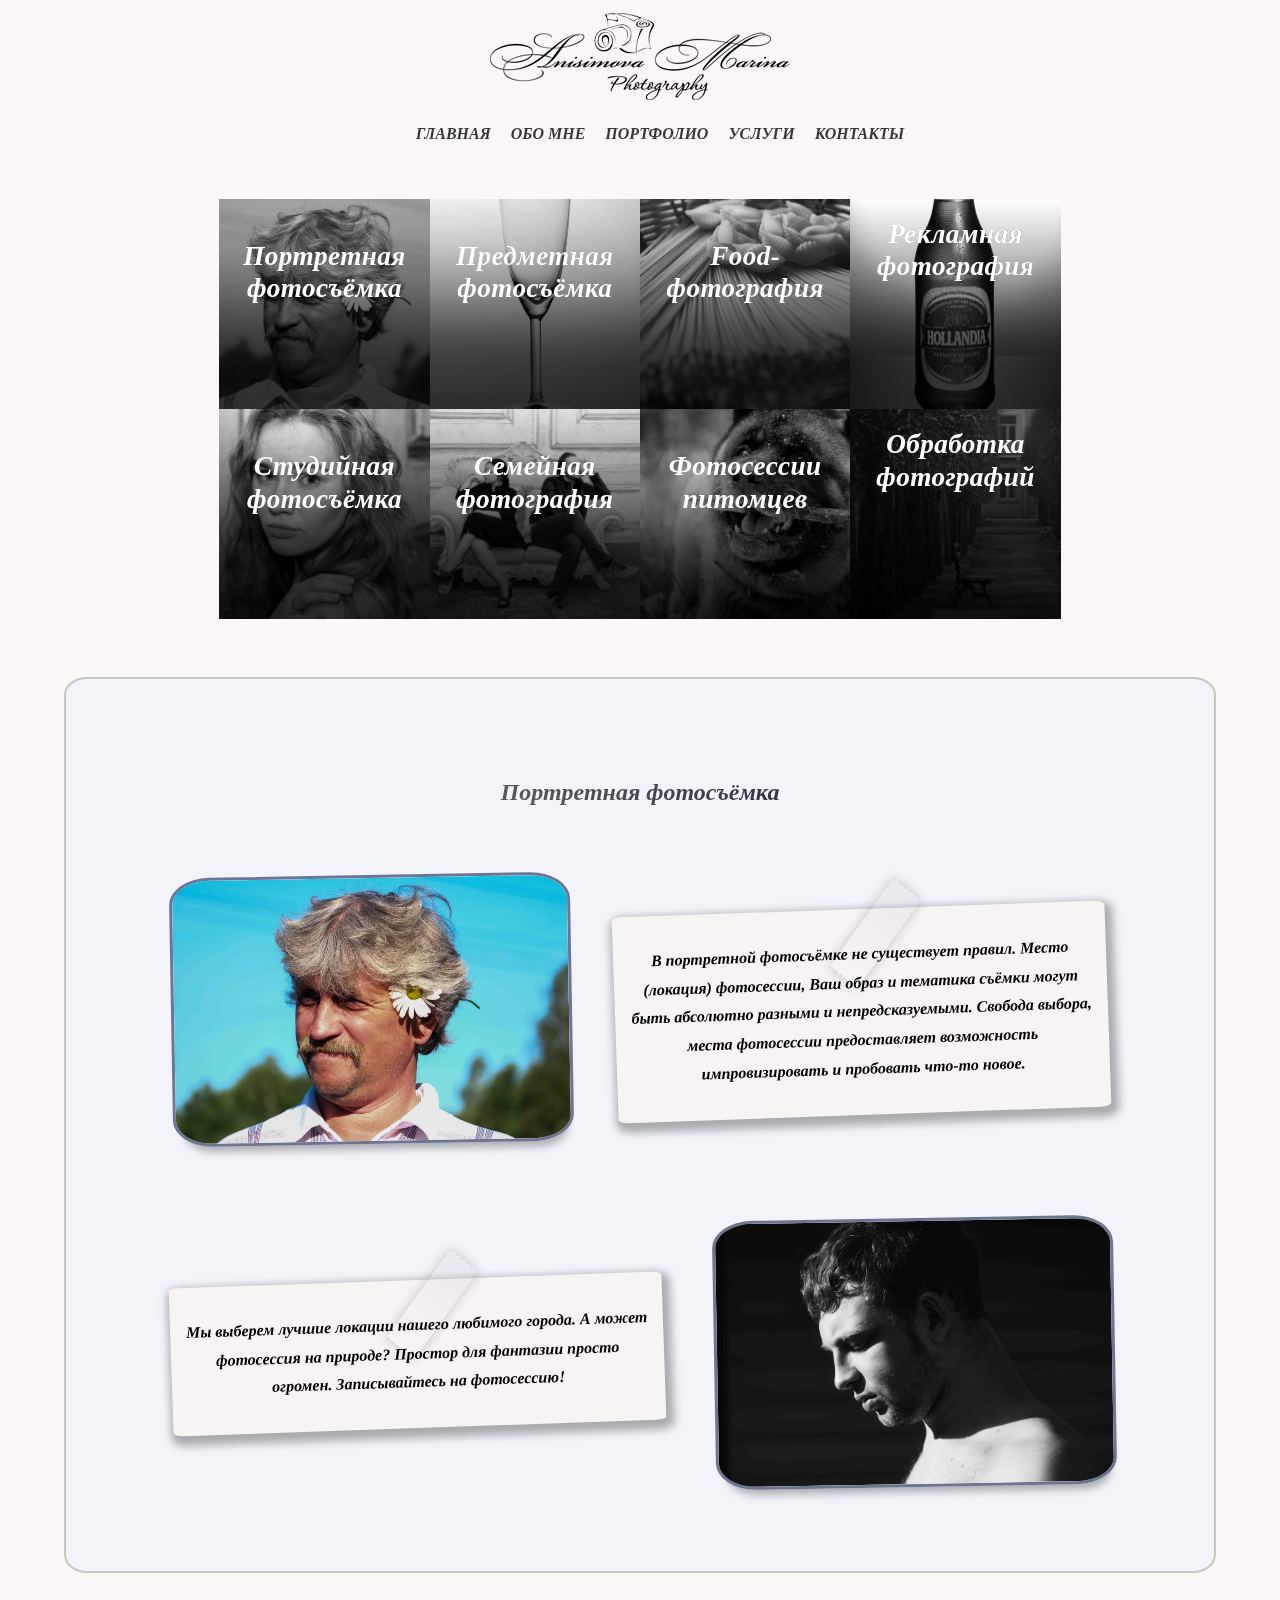
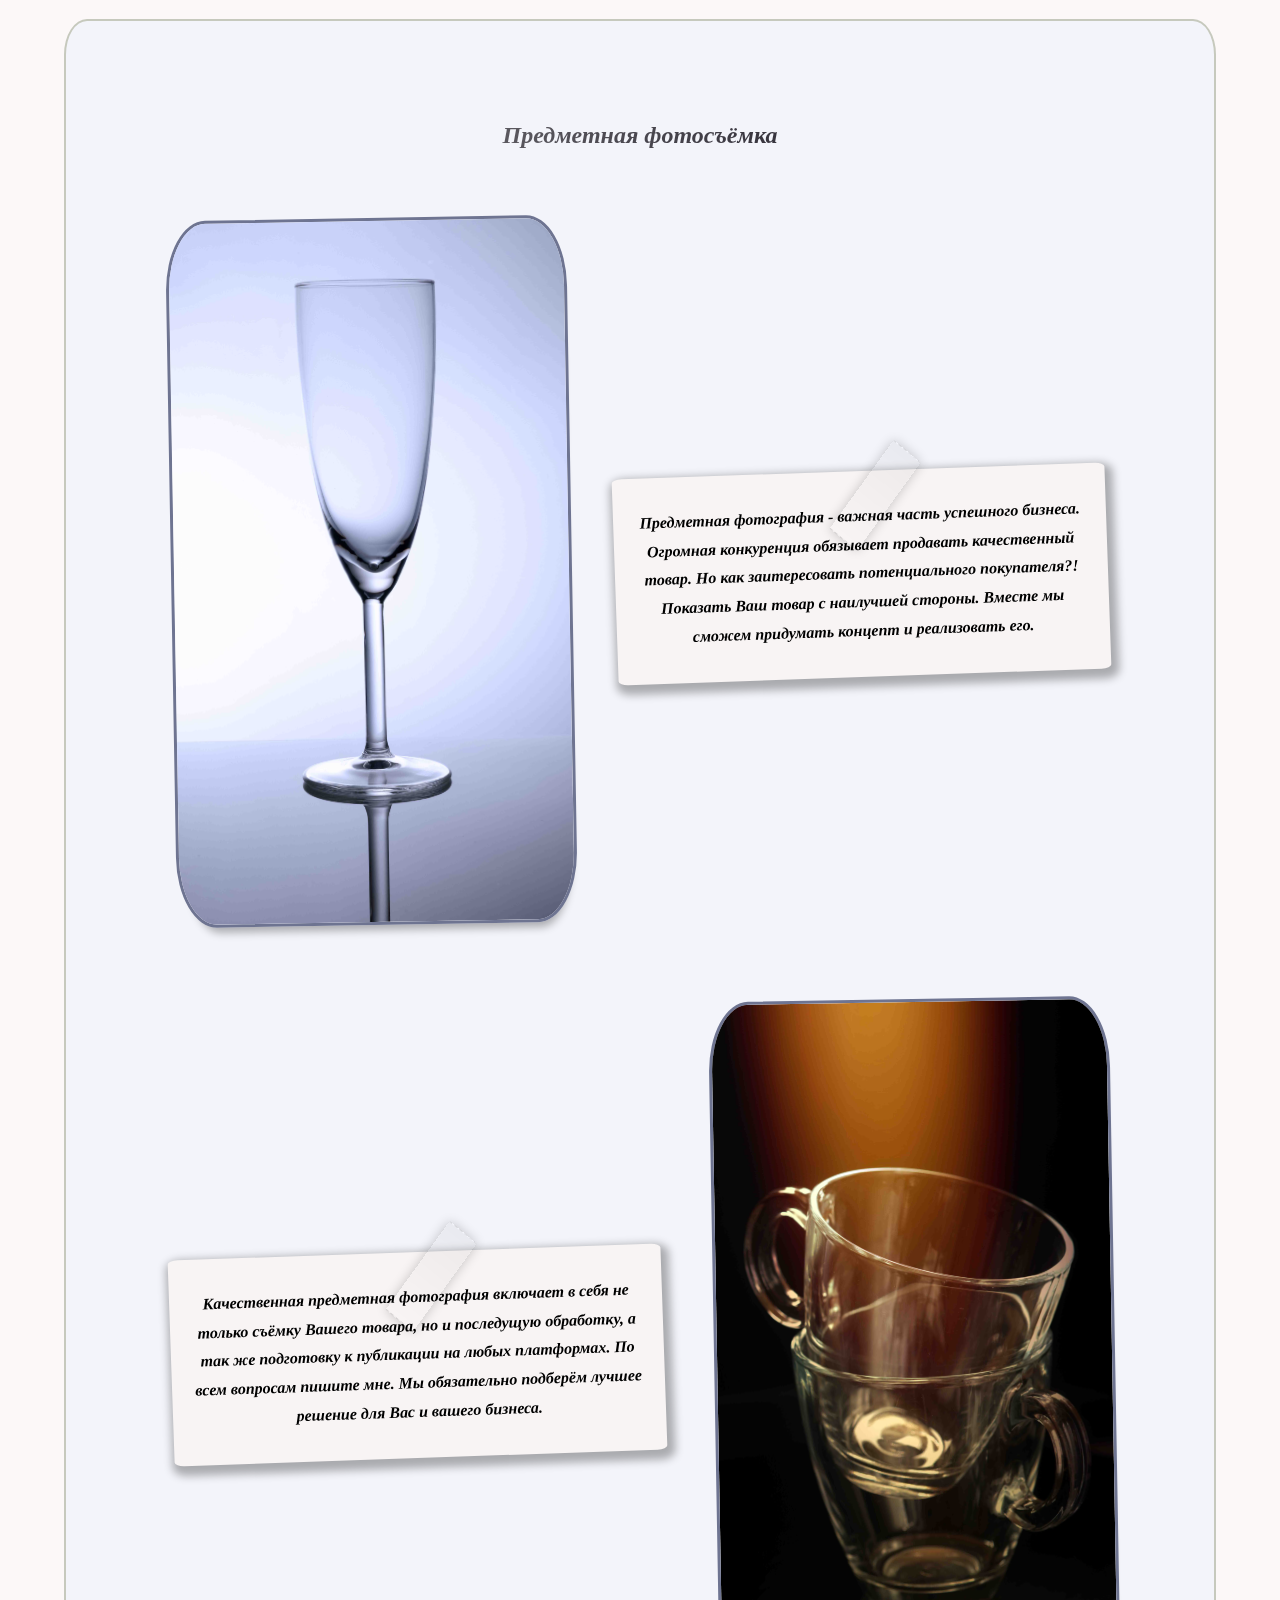
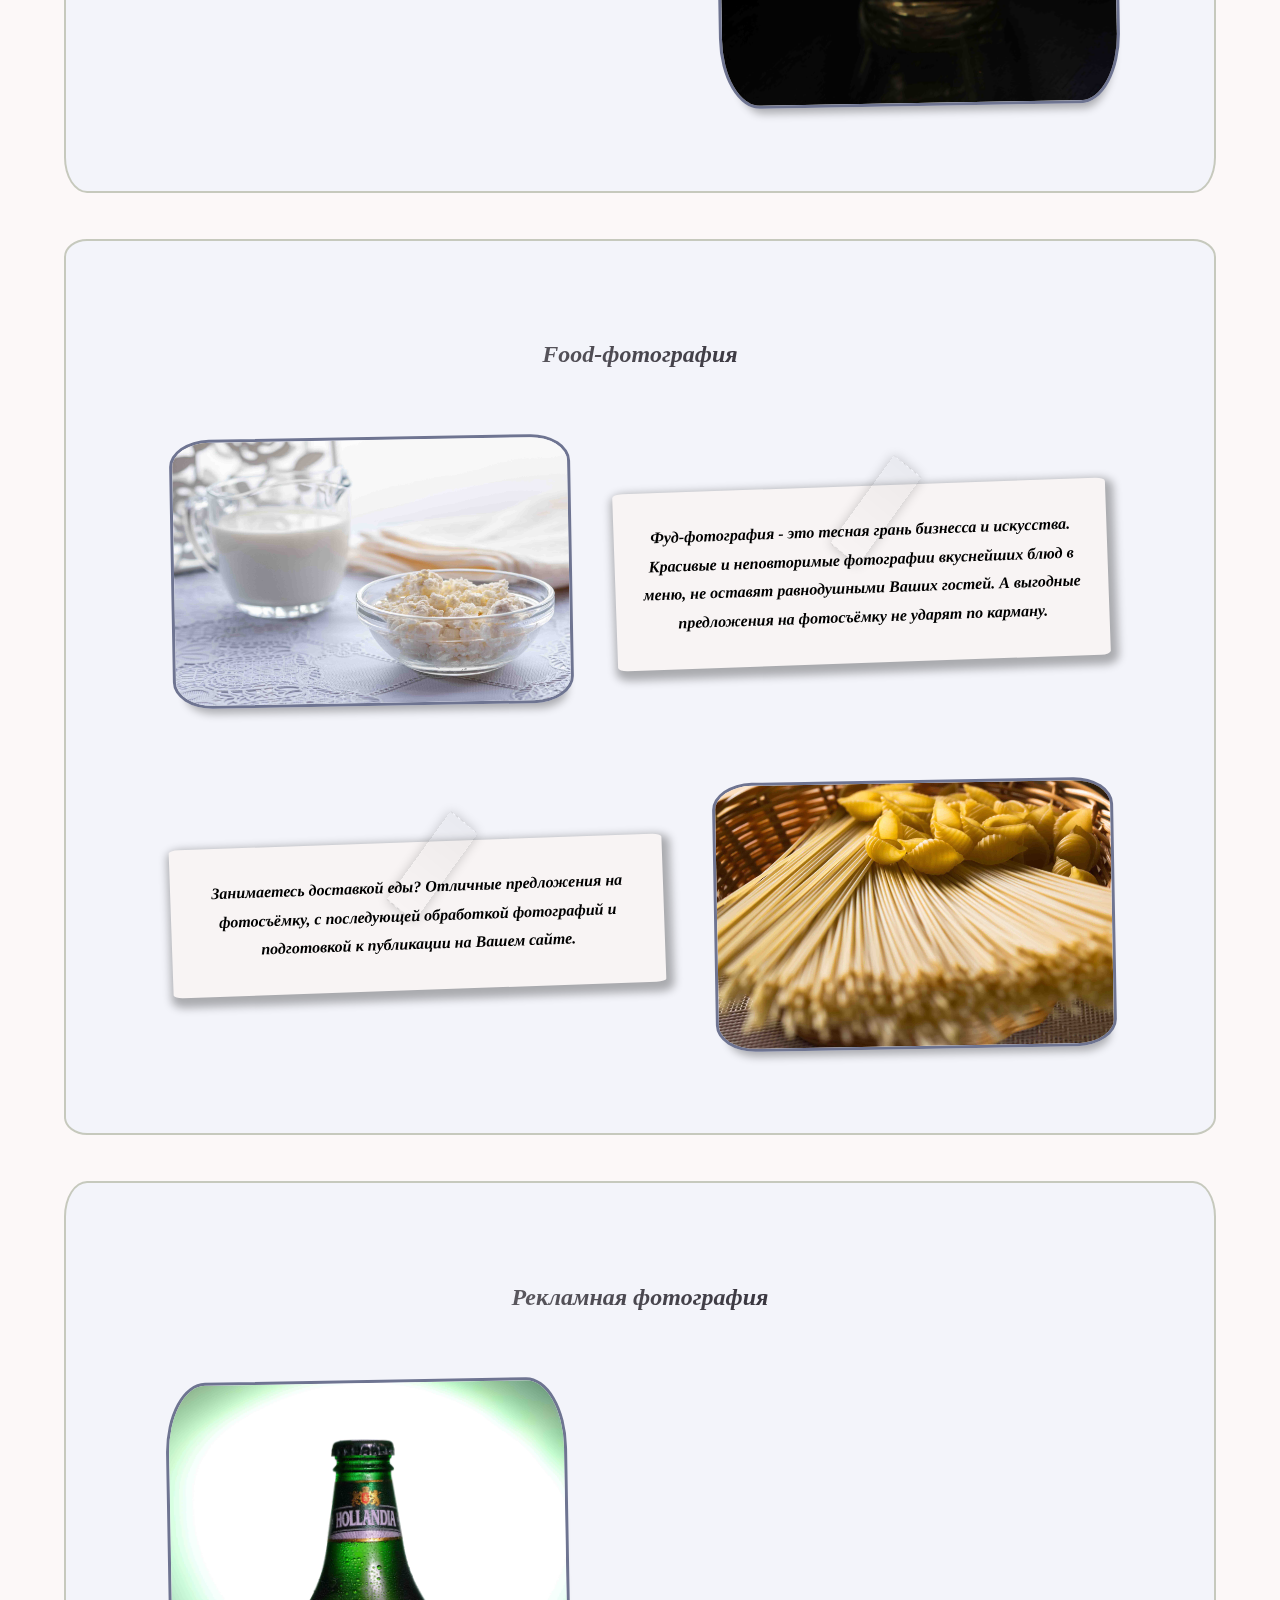
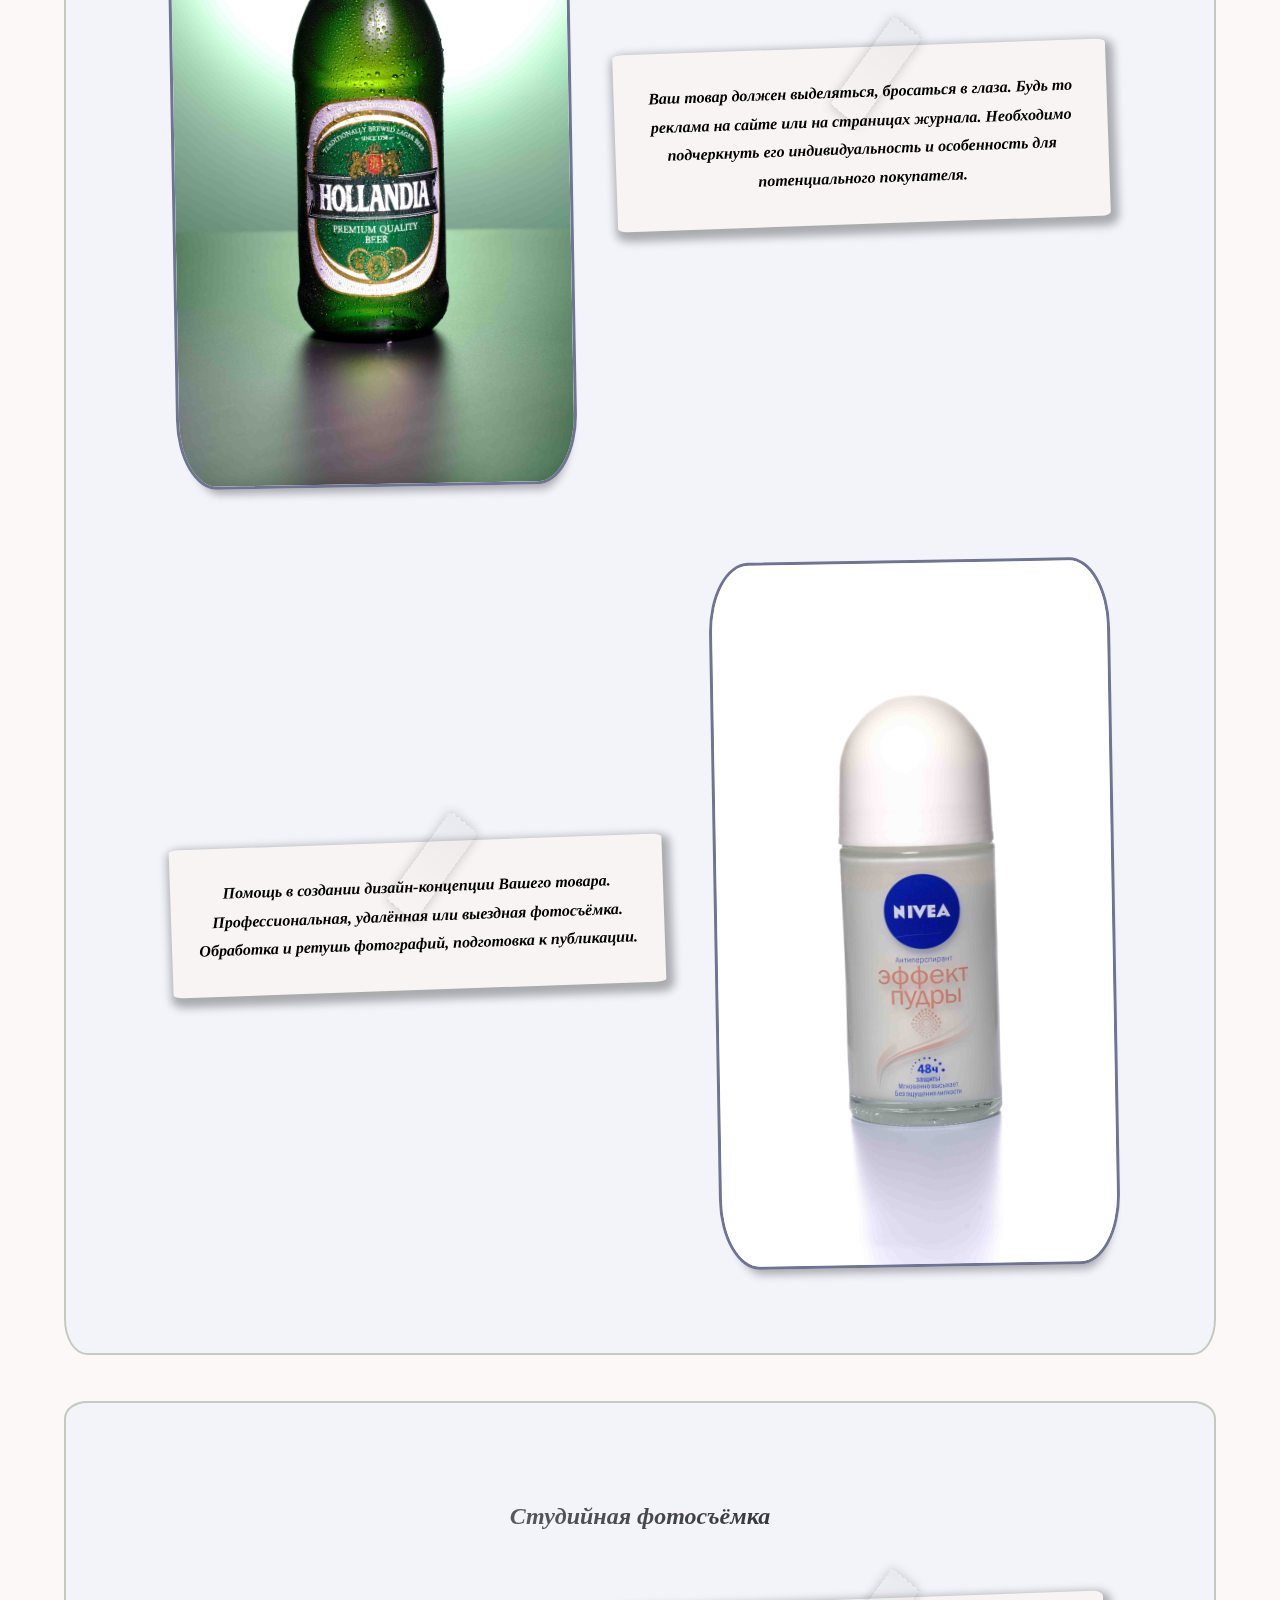
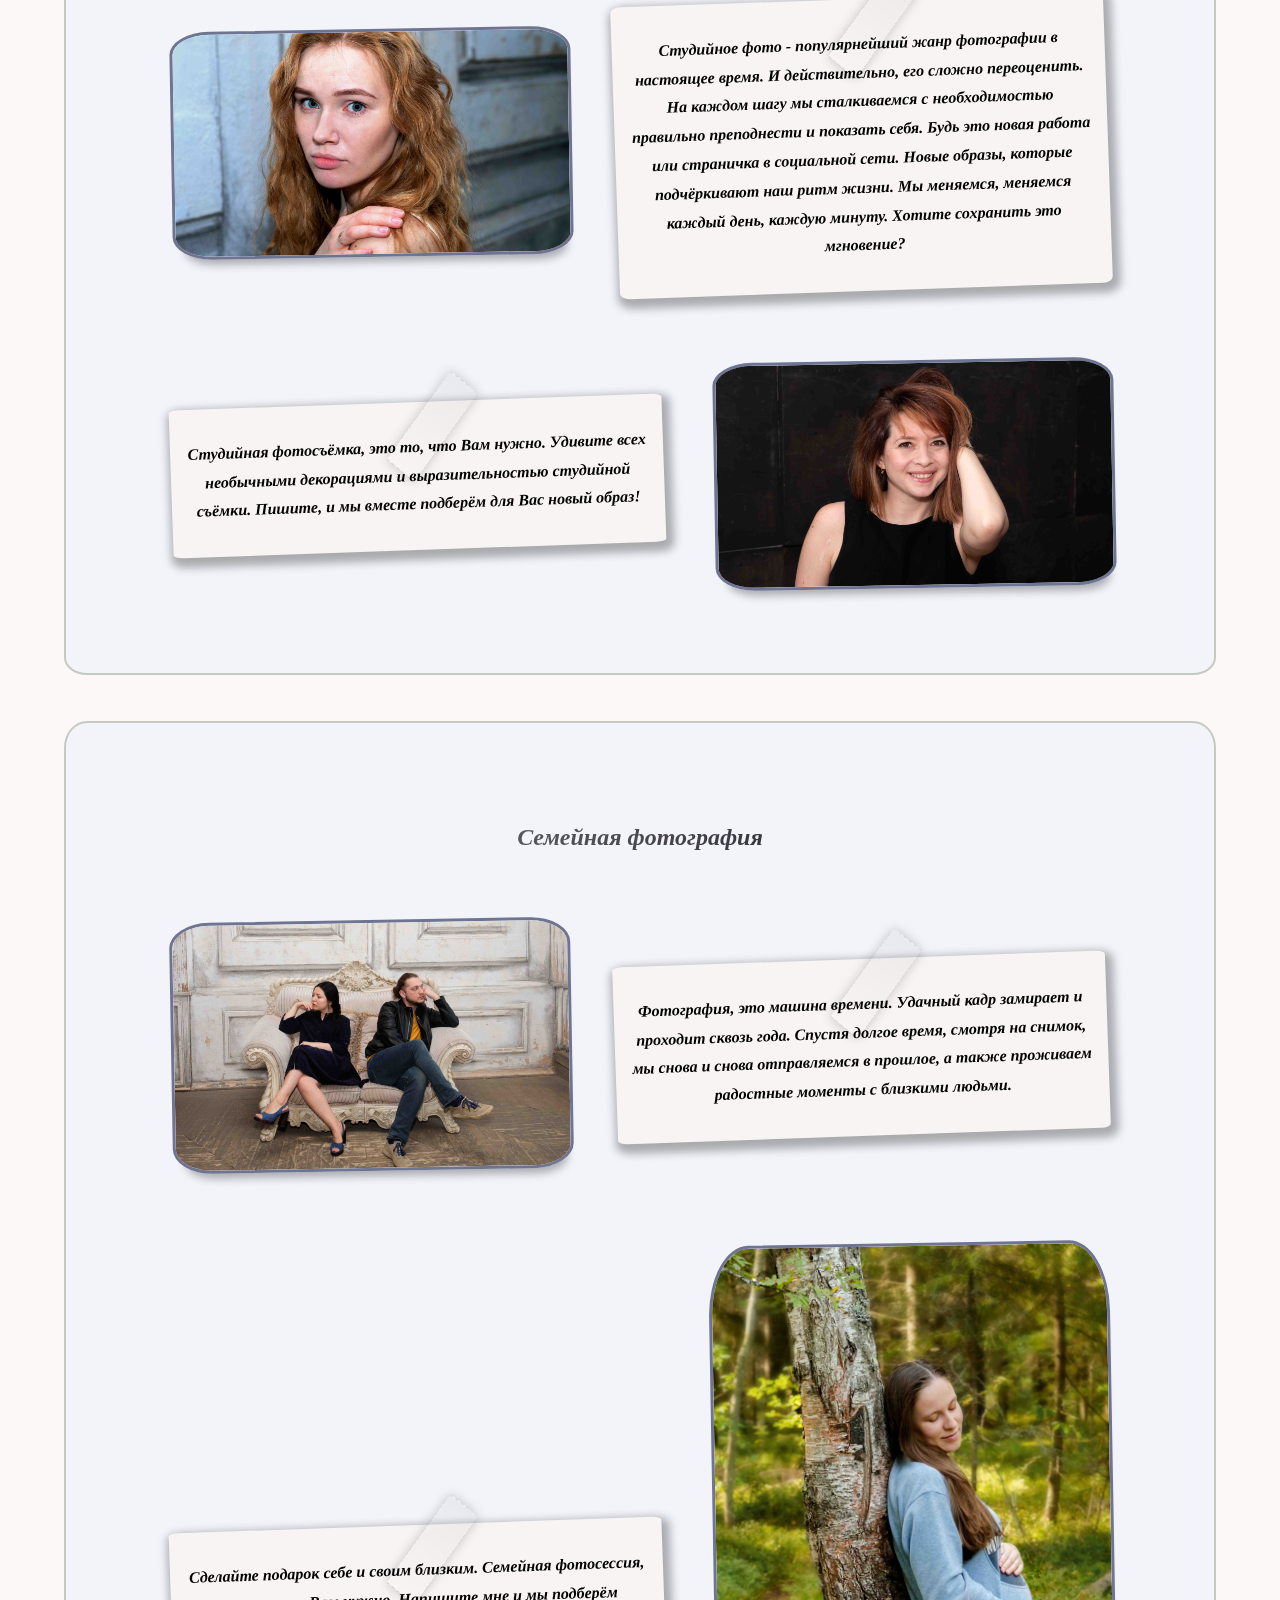
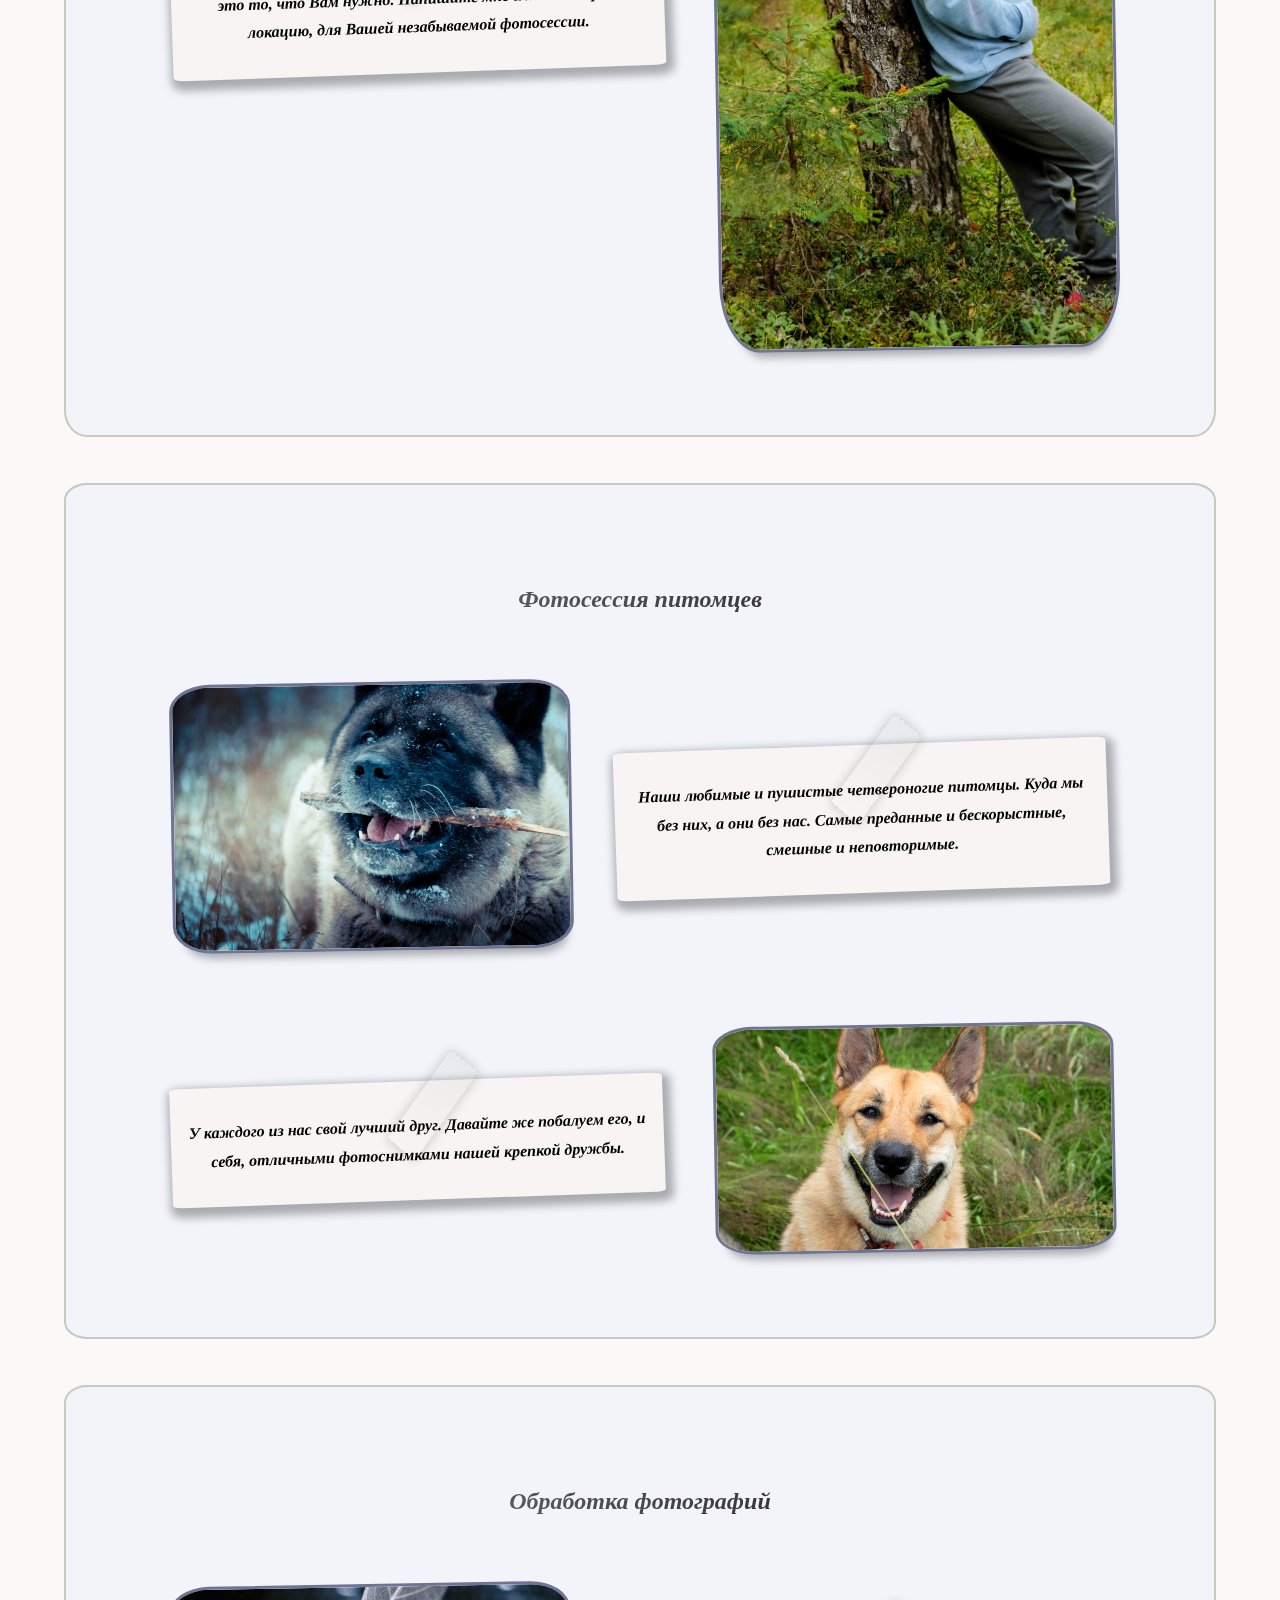
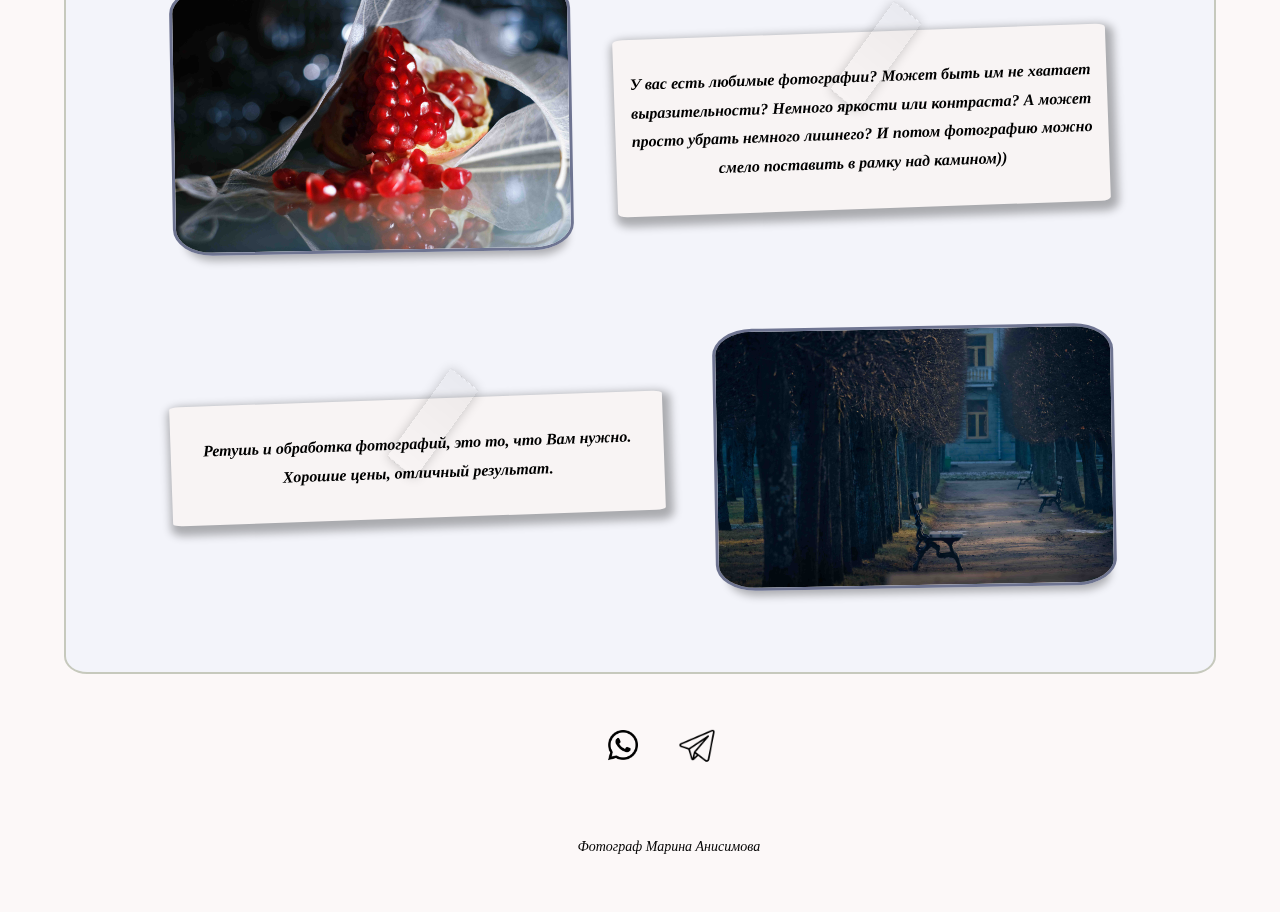
<file: src/uslugi.html>
<!DOCTYPE html>
<html lang="ru">

<head>
    <meta charset="UTF-8">
    <meta http-equiv="X-UA-Compatible" content="IE=edge">
    <meta name="viewport" content="width=device-width, initial-scale=1.0">
    <title>Услуги фотографа для всех</title>
    <link rel="stylesheet" href="../css/style.css">
    <link rel="stylesheet" href="../css/uslugi.css">
    <script type="text/javascript" src="../js/jquery-1.7.1.min.js"></script>
    <script type="text/javascript" src="../js/jquery.maskedinput.js"></script>
    <script type="text/javascript">
        jQuery(function ($) { $("#phone").mask("+7 (999) 999-9999"); $("#phone2").mask("+7 (999) 999-9999"); });
    </script>
    <script src="../js/menu.js"></script>

</head>

<body>
    <span class="knopka"><a>Наверх</a></span>
    <span class="absolute_message"></span>
    <a href="tel:+79161478920" target="_blank" rel="nofollow">
        <span class="phone-button"></span>
    </a>
    <a href="https://api.whatsapp.com/send?phone=79161478920" target="_blank" rel="nofollow">
        <span class="whatsapp-button"></span>
    </a>
    <!--  <a href="#0" target="_blank" rel="nofollow">
        <span class="telegram-button"></span>
    </a>-->

    <div class="wrapper_ph">
        <header class="main_header">
            <div class="header">
                <div class="logo"><a href="../index.html"><img src="../img/photologo.png"></a></div>
                <div class="menu">
                    <div class="burger">
                        <div id="nav-icon6">
                            <span></span>
                        </div>
                    </div>
                </div>

                <nav class="nav">
                    <ul>
                        <li><a class="main-hover" href="../index.html">Главная</a></li>
                        <li><a class="main-hover" href="../src/aboutme.html">Обо мне</a></li>
                        <li><a class="main-hover" href="../src/portpholio.html">Портфолио</a></li>
                        <li><a class="main-hover" href="../src/uslugi.html">Услуги</a></li>
                        <li><a class="main-hover" href="../src/contacts.html">Контакты</a></li>
                    </ul>
                </nav>

            </div>
        </header>


        <main class="main_content_ph">
            <div class="wrapper_menu">
                <div class="nav_wrapper_menu">
                    <ul>
                        <li><a class="main-hover-wr" href="../index.html">Главная</a></li>
                        <li><a class="main-hover-wr" href="../src/aboutme.html">Обо мне</a></li>
                        <li><a class="main-hover-wr" href="../src/portpholio.html">Портфолио</a></li>
                        <li><a class="main-hover-wr" href="../src/uslugi.html">Услуги</a></li>
                        <li><a class="main-hover-wr" href="../src/contacts.html">Контакты</a></li>
                    </ul>
                </div>
            </div>
            <div id="inline">
                <span id="close"></span>
                <h2>Форма обратной связи</h2>
                <p>Если у Вас остались вопросы, просто напишите мне.</p>
                <form id="contact" action="#" method="post" name="contact">
                    <input id="name" class="txt" name="name" type="name" placeholder="Ваше имя">
                    <input id="phone" class="txt" name="phone" type="phone" placeholder="Ваш телефон">
                    <input id="email" class="txt" name="email" type="email" placeholder="Ваш e-mail">
                    <textarea id="msg" class="txtarea" name="msg" placeholder="Ваше сообщение:"></textarea><button
                        id="send">Отправить</button>
                </form>
                <script>

                    function validateEmail(email) {
                        var reg = /^(([^<>()[\]\\.,;:\s@\"]+(\.[^<>()[\]\\.,;:\s@\"]+)*)|(\".+\"))@((\[[0-9]{1,3}\.[0-9]{1,3}\.[0-9]{1,3}\.[0-9]{1,3}\])|(([a-zA-Z\-0-9]+\.)+[a-zA-Z]{2,}))$/;
                        return reg.test(email);
                    }
                    $(document).ready(function () {
                        $("#contact").submit(function () { return false; });
                        $("#send").on("click", function () {
                            var emailval = $("#email").val();
                            var namevl = $("#name").val();
                            var phonevl = $("#phone").val();
                            var msgval = $("#msg").val();
                            var msglen = msgval.length;
                            var mailvalid = validateEmail(emailval);
                            if (mailvalid == false) {
                                $("#email").addClass("error");
                            }
                            else if (mailvalid == true) {
                                $("#email").removeClass("error");
                            }
                            if (mailvalid == false) {
                                $("#name").addClass("error");
                            }
                            else if (mailvalid == true) {
                                $("#name").removeClass("error");
                            }
                            if (mailvalid == false) {
                                $("#phone").addClass("error");
                            }
                            else if (mailvalid == true) {
                                $("#phone").removeClass("error");
                            }
                            if (msglen < 4) {
                                $("#msg").addClass("error");
                            }
                            else if (msglen >= 4) {
                                $("#msg").removeClass("error");
                            }
                            if (mailvalid == true && msglen >= 4) {
                                // если обе проверки пройдены
                                // сначала мы скрываем кнопку отправки
                                $("#send").replaceWith("<em>отправка...</em>");
                                $.ajax({
                                    type: 'POST',
                                    url: 'sendmessage.php',
                                    data: $("#contact").serialize(),
                                    success: function (data) {
                                        if (data == "true") {
                                            $("#contact").fadeOut("fast", function () {
                                                $(this).before("<p><strong>Ваше сообщение отправлено</strong></p>");
                                                setTimeout("$.fancybox.close()", 1000);
                                            });
                                        }
                                    }
                                });
                            }
                        });
                    });
                </script>
            </div>

            <div class="auto-grid">

                <a href="#1" class="profile">
                    <h2 class="profile__name">Портретная фотосъёмка</h2>
                    <p> Фотосессии для Вас</p>
                    <img alt="Портретная фотосъёмка" src="../img/uslugi/1.jpg" />


                    <a href="#2" class="profile">
                        <h2 class="profile__name">Предметная фотосъёмка</h2>
                        <p>Магазины и маркетплейсы</p>
                        <img alt="Предметная фотосъёмка" src="../img/uslugi/3.jpg" />
                    </a>


                    <a href="#3" class="profile">
                        <h2 class="profile__name">Food-фотография</h2>
                        <p>Съёмка для Вашего меню</p>
                        <img alt="Food-фотография" src="../img/uslugi/6.jpg" />
                    </a>

                    <a href="#4" class="profile">
                        <h2 class="profile__name">Рекламная фотография</h2>
                        <p>Рекламная фотосъёмка Вашего продукта</p>
                        <img alt="Рекламная фотография" src="../img/uslugi/7.jpg" />
                    </a>

                    <a href="#5" class="profile">
                        <h2 class="profile__name">Студийная фотосъёмка</h2>
                        <p>Стильное портфолио</p>
                        <img alt="Студийная фотосъёмка" src="../img/uslugi/9.jpg" />
                    </a>

                    <a href="#6" class="profile">
                        <h2 class="profile__name">Семейная фотография</h2>
                        <p>Тёплые воспоминания</p>
                        <img alt="Семейная фотография" src="../img/uslugi/11.jpg" />
                    </a>

                    <a href="#7" class="profile">
                        <h2 class="profile__name">Фотосессии питомцев</h2>
                        <p>Фотосъёмка Ваших любимцев</p>
                        <img alt=">Фотосессии питомцев" src="../img/uslugi/13.jpg" />
                    </a>
                    <a href="#8" class="profile">
                        <h2 class="profile__name">Обработка фотографий</h2>
                        <p>Добавте выразительности любимым фото</p>
                        <img alt="Обработка фотографий" src="../img/uslugi/16.jpg" />
                    </a>
            </div>

            <div class="content">

                <div class="info_about"> <a name="1"></a>
                    <div class="title_ph">
                        <h2>Портретная фотосъёмка</h2>
                    </div>
                    <div class="content_ph content_ph_1">
                        <div class="img_ph"><img src="../img/uslugi/1.jpg" oncontextmenu="return false;"></div>
                        <div class="text_ph">
                            <p>В портретной фотосъёмке не существует правил. Место (локация)
                                фотосессии, Ваш образ и тематика съёмки могут быть абсолютно разными и непредсказуемыми.
                                Свобода выбора, места фотосессии предоставляет возможность импровизировать и пробовать
                                что-то новое.</p>
                        </div>
                    </div>

                    <div class="content_ph content_ph_2">
                        <div class="text_ph">
                            <p> Мы выберем лучшие локации нашего любимого города.
                                А может фотосессия на природе? Простор для фантазии просто огромен. Записывайтесь на
                                фотосессию!</p>
                        </div>
                        <div class="img_ph"><img src="../img/uslugi/2.jpg" oncontextmenu="return false;"></div>
                    </div>
                </div>


                <div class="info_about"> <a name="2"></a>
                    <div class="title_ph">
                        <h2>Предметная фотосъёмка</h2>
                    </div>
                    <div class="content_ph content_ph_1">
                        <div class="img_ph"><img src="../img/uslugi/3.jpg" oncontextmenu="return false;"></div>
                        <div class="text_ph">
                            <p>Предметная фотография - важная часть успешного бизнеса. Огромная конкуренция
                                обязывает продавать качественный товар. Но как заитересовать потенциального покупателя?! 
                                Показать Ваш товар с наилучшей стороны. 
                                Вместе мы сможем придумать концепт и реализовать его.
                                

                            </p>
                        </div>
                    </div>

                    <div class="content_ph content_ph_2">
                        <div class="text_ph">
                            <p>Качественная предметная фотография включает в себя не только съёмку Вашего товара, но и
                                последущую обработку, а так же подготовку к публикации на любых платформах. По всем
                                вопросам пишите мне. Мы обязательно подберём лучшее решение для Вас и вашего бизнеса.
                            </p>
                        </div>
                        <div class="img_ph"><img src="../img/uslugi/4.JPG " oncontextmenu="return false;"></div>
                    </div>
                </div>





                <div class="info_about"> <a name="3"></a>
                    <div class="title_ph">
                        <h2>Food-фотография</h2>
                    </div>
                    <div class="content_ph content_ph_1">
                        <div class="img_ph"><img src="../img/uslugi/5.jpg" oncontextmenu="return false;"></div>
                        <div class="text_ph">
                            <p>Фуд-фотография - это тесная грань бизнесса и искусства. Красивые и неповторимые фотографии
                                вкуснейших блюд в меню, не оставят равнодушными Ваших гостей. А выгодные предложения на
                                фотосъёмку не ударят по карману.</p>
                        </div>
                    </div>

                    <div class="content_ph content_ph_2">
                        <div class="text_ph">
                            <p>Занимаетесь доставкой еды? Отличные предложения на фотосъёмку, с последующей обработкой
                                фотографий и подготовкой к публикации на Вашем сайте.</p>
                        </div>
                        <div class="img_ph"><img src="../img/uslugi/6.jpg" oncontextmenu="return false;"></div>
                    </div>
                </div>


                <div class="info_about"> <a name="4"></a>
                    <div class="title_ph">
                        <h2>Рекламная фотография</h2>
                    </div>
                    <div class="content_ph content_ph_1">
                        <div class="img_ph"><img src="../img/uslugi/7.jpg" oncontextmenu="return false;"></div>
                        <div class="text_ph">
                            <p>Ваш товар должен выделяться, бросаться в глаза. Будь то реклама на сайте или на страницах
                                журнала. Необходимо подчеркнуть его индивидуальность и особенность для потенциального
                                покупателя. </p>
                        </div>
                    </div>

                    <div class="content_ph content_ph_2">
                        <div class="text_ph">
                            <p>Помощь в создании дизайн-концепции Вашего товара. Профессиональная, удалённая или выездная
                                фотосъёмка. Обработка и ретушь фотографий, подготовка к публикации.</p>
                        </div>
                        <div class="img_ph"><img src="../img/uslugi/8.JPG" oncontextmenu="return false;"></div>
                    </div>
                </div>

                <div class="info_about"> <a name="5"></a>
                    <div class="title_ph">
                        <h2>Студийная фотосъёмка</h2>
                    </div>
                    <div class="content_ph content_ph_1">
                        <div class="img_ph"><img src="../img/uslugi/9.jpg" oncontextmenu="return false;"></div>
                        <div class="text_ph">
                            <p>Студийное фото - популярнейший жанр фотографии в настоящее время. И действительно, его
                                сложно переоценить. На каждом шагу мы сталкиваемся с необходимостью правильно преподнести
                                и показать себя. Будь это новая работа или страничка в социальной сети. Новые образы,
                                которые подчёркивают наш ритм жизни. Мы меняемся, меняемся каждый день, каждую минуту.
                                Хотите сохранить это мгновение? </p>
                        </div>
                    </div>

                    <div class="content_ph content_ph_2">
                        <div class="text_ph">
                            <p>Студийная фотосъёмка, это то, что Вам нужно. Удивите всех необычными декорациями и
                                выразительностью студийной съёмки. Пишите, и мы вместе подберём для Вас новый образ!</p>
                        </div>
                        <div class="img_ph"><img src="../img/uslugi/10.jpg" oncontextmenu="return false;"></div>
                    </div>
                </div>

                <div class="info_about"> <a name="6"></a>
                    <div class="title_ph">
                        <h2>Семейная фотография</h2>
                    </div>
                    <div class="content_ph content_ph_1">
                        <div class="img_ph"><img src="../img/uslugi/11.jpg" oncontextmenu="return false;"></div>
                        <div class="text_ph">
                            <p>Фотография, это машина времени. Удачный кадр замирает и проходит сквозь года.
                                Спустя долгое время, смотря на снимок, мы снова и снова отправляемся в прошлое, а также
                                проживаем радостные моменты с близкими людьми. </p>
                        </div>
                    </div>

                    <div class="content_ph content_ph_2">
                        <div class="text_ph">
                            <p>Сделайте подарок себе и своим близким. Семейная фотосессия, это то, что Вам нужно. Напишите
                                мне и мы подберём локацию, для Вашей незабываемой фотосессии.</p>
                        </div>
                        <div class="img_ph"><img src="../img/uslugi/12.jpg" oncontextmenu="return false;"></div>
                    </div>
                </div>

                <div class="info_about"> <a name="7"></a>
                    <div class="title_ph">
                        <h2>Фотосессия питомцев</h2>
                    </div>
                    <div class="content_ph content_ph_1">
                        <div class="img_ph"><img src="../img/uslugi/13.jpg" oncontextmenu="return false;"></div>
                        <div class="text_ph">
                            <p>Наши любимые и пушистые четвероногие питомцы. Куда мы без них, а они без нас. Самые
                                преданные и бескорыстные, смешные и неповторимые. </p>
                        </div>
                    </div>

                    <div class="content_ph content_ph_2">
                        <div class="text_ph">
                            <p>У каждого из нас свой лучший друг. Давайте же побалуем его, и себя, отличными фотоснимками
                                нашей крепкой дружбы. </p>
                        </div>
                        <div class="img_ph"><img src="../img/uslugi/14.jpg" oncontextmenu="return false;"></div>
                    </div>
                </div>

                <div class="info_about"> <a name="8"></a>
                    <div class="title_ph">
                        <h2>Обработка фотографий</h2>
                    </div>
                    <div class="content_ph content_ph_1">
                        <div class="img_ph"><img src="../img/uslugi/15.jpg" oncontextmenu="return false;"></div>
                        <div class="text_ph">
                            <p>У вас есть любимые фотографии? Может быть им не хватает выразительности? Немного
                                яркости или контраста? А может просто убрать немного лишнего? 
                                И потом фотографию можно смело поставить в рамку над камином)) </p>
                        </div>
                    </div>

                    <div class="content_ph content_ph_2">
                        <div class="text_ph">
                            <p>Ретушь и обработка фотографий, это то, что Вам нужно. Хорошие цены, отличный результат.
                            </p>
                        </div>
                        <div class="img_ph"><img src="../img/uslugi/16.jpg" oncontextmenu="return false;"></div>
                    </div>
                </div>

            </div>

        </main>
        <footer class="footer">
            <div class="contacts">

                <ul class="social-list">
                    <li class="social-item"><a href="https://api.whatsapp.com/send?phone=79161478920"
                            class="social-icon social-wa"></a> <span class="form-hint">Написать WA</span> </li>
                    <li class="social-item"><a href="tel:+79161478920" class="social-icon social-tele"></a> <span
                            class="form-hint">Написать в Telegramm</span> </li>
                </ul>
                <div class="info">Фотограф Марина Анисимова </div>
            </div>


        </footer>
    </div>
</body>

</html>
</file>
<file: css/style.css>
body {
    font-style: italic;
    font-weight: normal;
    margin: 0;
    padding: 0;
    background-color: #fcf8f8;
    box-sizing: border-box;
}

h1 {
    text-align: center;
    font-size: 2em;
    font-weight: 600;
    background-image: linear-gradient(to left, #0a0713, #88868a);
    color: transparent;
    background-clip: text;
    -webkit-background-clip: text;
}

h2 {
    text-align: center;
    font-size: 1.5em;
    font-weight: 600;
    background-image: linear-gradient(to left, #0a0713, #88868a);
    color: transparent;
    background-clip: text;
    -webkit-background-clip: text;
}

.body_overflow {
    overflow: hidden;
}

.wrapper {
    background-image: url(../img/background/13.jpg);
    background-position: center;
    background-repeat: no-repeat;
    background-size: cover;
    min-height: 100vh;

}

.header {
    display: flex;
    flex-direction: column;
    align-items: center;
    width: 100%;
}

.burger {
    width: 10%;
}

#nav-icon6 {
    display: none;
    width: 60px;
    height: 45px;
    position: relative;
    transition-duration: 1s;
    margin: 48px auto 12px auto;
    cursor: pointer;
}

#nav-icon6 span {
    height: 6px;
    width: 60px;
    background-color: #131414;
    opacity: 0.8;
    border-radius: 20px;
    position: absolute;
    transition-duration: .25s;
    transition-delay: .25s;
}

#nav-icon6 span:before {
    left: 0;
    position: absolute;
    top: -18px;
    height: 6px;
    width: 60px;
    background-color: #131414;
    opacity: 0.8;
    content: "";
    border-radius: 20px;
    transition-duration: .25s;
    transition: transform .25s, top .25s .25s;
}

#nav-icon6 span:after {
    left: 0;
    position: absolute;
    top: 18px;
    height: 6px;
    width: 60px;
    background-color: #131414;
    opacity: 0.8;
    content: "";
    border-radius: 20px;
    transition-duration: .25s;
    transition: transform .25s, top .25s .25s;
}

#nav-icon6.open span {
    transition-duration: 0.1s;
    transition-delay: .25s;
    background: transparent;
}

#nav-icon6.open span:before {
    transition: top .25s, transform .25s .25s;
    top: 0px;
    transform: rotateZ(-45deg);
}

#nav-icon6.open span:after {
    transition: top 0.4s, transform .25s .25s;
    top: 0px;
    transform: rotateZ(45deg);
}


.wrapper_menu {
    animation-duration: 0.55s;
    /* Время работы анимации */
    animation-fill-mode: both;
    /* Поведение анимации */
    animation-name: fadeInDown;
    /* Имя анимации */
}

@keyframes fadeInDown {

    /* Сама анимация */
    0% {
        /* Старт анимации */
        opacity: 0;
        transform: translate3d(0px, -100%, 0px);
    }

    100% {
        /* в финале анимации - финал это заданная 0.55s */
        opacity: 0.9;
        transform: none;
    }
}

.wrapper_menu {
    display: none;
    position: fixed;
    background-color: #131414;
    font-size: 14px;
    opacity: 0.8;
    top: 10%;
    width: 100%;
    height: 100%;
    z-index: 4;
    justify-content: center;
    align-items: flex-start;
    align-content: center;
    margin-top: 4%;
    left: 0;


}

.wrapper_menu_open {
    display: flex;
}

.nav_wrapper_menu ul {
    list-style-type: none;
}

.main-hover-wr {
    text-decoration: none;
    font-size: 3em;
    color: #ffffff;
    opacity: 0.9;
    font-weight: 500;
}

.main-hover-wr:hover {
    text-decoration: underline 2px;
    color: #696969;
}

.logo_swap {
    display: none;
}

@media (max-width: 1000px) {

    #nav-icon6 {
        display: flex;
    }

    .header {
        display: flex;
        flex-direction: column;
        justify-content: space-evenly;
        align-items: center;
    }

    .nav {
        display: none;
    }
}

@media (max-width: 600px) {
    .header {
        display: flex;
        flex-direction: column;
        justify-content: space-evenly;
        align-items: center;
    }

    .menu {
        display: flex;

        justify-content: flex-start;
    }

    #nav-icon6 {
        display: flex;
    }

    .nav {
        display: none;
    }

    .nav ul {
        display: flex;
        list-style-type: none;
    }
}

.nav ul {
    display: flex;
    list-style-type: none;

}

.nav ul li {

    margin: 5px 10px;
}

.main-hover {
    text-transform: uppercase;
    text-decoration: none;
    color: #070707;
    opacity: 0.8;
    font-weight: 600;
    text-shadow: none;
}

.main-hover:hover {
    text-decoration: underline 2px;
    color: #696969;
}

.main_content {
    display: flex;
    flex-direction: column;
    width: 100%;
    margin: auto;
    margin-top: 2%;

}

@media (max-width: 1000px) {
    .main_content {
        width: 100%;
        height: 100%;
    }
}

.slider_wrapper::before {
    content: "";
    display: none;
    position: absolute;
    /* включаем асболютное позиционирование */
    top: 17%;
    /*отступ будет 0 пикселей от верхней точки блока */
    width: 80%;
    /* блок займёт по ширине 100% ширины родительского */
    height: 1px;
    /* высота самого блока */
    background: #696969;
    /* задаём нужный цвет фоном */
    opacity: 0.5;
    margin: auto;
}

.slider_wrapper::after {
    content: "";
    display: none;
    position: absolute;
    /* включаем асболютное позиционирование */
    top: 19%;
    /*отступ будет 0 пикселей от верхней точки блока */
    width: 75%;
    /* блок займёт по ширине 100% ширины родительского */
    height: 1px;
    /* высота самого блока */
    background: #696969;
    /* задаём нужный цвет фоном */
    opacity: 0.5;
    margin: auto;
}

@media (max-width: 1000px) {
    .slider_wrapper::before {
        top: 17%;
    }

    .slider_wrapper::after {
        top: 19%;
    }
}

@media (max-width: 600px) {
    .slider_wrapper::before {
        display: none;
    }

    .slider_wrapper::after {
        display: none;
    }
}

.slider_wrapper {
    display: flex;
    order: 2;
    flex-wrap: nowrap;
    height: 100%;
    width: 100%;
    justify-content: center;
    align-items: center;
    margin: auto;
}

.myslide {
    flex-wrap: nowrap;
    justify-content: center;
    display: none;
    justify-content: space-between;
    align-items: center;
    opacity: 0.95;
    height: 100%;
    width: 1000px;

}

@media (max-width: 1000px) {
    .myslide {
        height: 80%;
        width: 80%;
    }
}

.myslide__active {
    transition-timing-function: linear;
    display: flex;
}

.myslide img {
    width: 1000px;
    height: 500px;
    box-shadow: 0 0 8px 8px white inset;

}

@media (max-width: 1000px) {
    .myslide img {
        width: 100%;
        height: 100%;
    }
}

.slider_wrapper a {
    cursor: pointer;
}

.footer {
    margin-top: 3%;
}

@media (max-width: 1000px) {
    .footer {
        margin-top: 0;
    }
}

@media (max-width: 600px) {
    .footer {
        margin-top: 0;
    }
}


.aboutMe {
    order: 1;
    text-align: center;
    text-indent: 30px;
    margin: auto;
    width: 100%;
    line-height: 2;

}

.aboutMe_text {
    padding-left: 18%;
    padding-right: 18%;
    font-size: 20px;
}

.aboutMe_text a {
    text-decoration: none;
}

@media (max-width: 1200px) {
    .aboutMe {}

    .aboutMe_text {
        padding-left: 5%;
        padding-right: 5%;
    }
}

@media (max-width: 800px) {
    .aboutMe {
        order: 2;
    }

    .aboutMe_text {
        padding-left: 10%;
        padding-right: 10%;
    }

    .slider_wrapper {
        order: 1;
    }

    .wrapper {
        background-image: url(../img/background/13\(mobile\).jpg);
        background-position: center;
        background-repeat: no-repeat;
        background-size: cover;
        min-height: 100vh;

    }
}


.contacts {
    display: flex;
    flex-direction: column;
    align-items: stretch;
}

.social-list {
    display: flex;
    justify-content: center;
    list-style-type: none;
}

.social-icon {
    display: block;
    width: 40px;
    height: 40px;
    background-repeat: no-repeat;
    background-size: 40px;
    background-position: center;
}

.social-wa {
    background-image: url(../img/whatsapp\ \(1\).png);
}

.social-tele {
    background-image: url(../img/telegramm.png);
}

.form-hint {
    display: none;
}

.social-item:first-child {
    margin-right: 3%;
}

.info {
    text-align: center;
    font-size: 14px;
    margin-left: 5%;
    margin-top: 5%;
    padding-bottom: 5%;
}
</file>
<file: css/portpholio.css>
.knopka {
  opacity: 1;
  background-color: #5394c0;
  color: #fff;
  padding: 15px 30px;
  border-radius: 5px;
  position: fixed;
  right: 20px;
  top: 20px;
  cursor: pointer;
  transition: all .3s ease-in-out;
  z-index: 2;
}

.telegram-button {
  position: fixed;
  right: 20px;
  bottom: 20px;
  transform: translate(-50%, -50%);
  border-radius: 50%;
  width: 40px;
  height: 40px;
  z-index: 2;
  background-color: #2CA5E0;
  background-image: url("data:image/svg+xml;charset=UTF-8,%3csvg role='img' xmlns='http://www.w3.org/2000/svg' viewBox='0 0 24 24'%3e%3cpath fill='%23FFF' d='M23.91 3.79L20.3 20.84c-.25 1.21-.98 1.5-2 .94l-5.5-4.07-2.66 2.57c-.3.3-.55.56-1.1.56-.72 0-.6-.27-.84-.95L6.3 13.7l-5.45-1.7c-1.18-.35-1.19-1.16.26-1.75l21.26-8.2c.97-.43 1.9.24 1.53 1.73z'/%3e%3c/svg%3e");
  background-size: 50%;
  background-repeat: no-repeat;
  background-position: 50% 50%;
}

.telegram-button:before,
.telegram-button:after {
  content: " ";
  display: block;
  position: absolute;
  border: 50%;
  border: 1px solid #2CA5E0;
  left: -20px;
  right: -20px;
  top: -20px;
  bottom: -20px;
  border-radius: 50%;
  animation: border-animate 1.5s linear infinite;
  opacity: 0;
}

.telegram-button:after {
  animation-delay: .5s;
}

@keyframes border-animate {
  0% {
    transform: scale(0.5);
    opacity: 0;
  }

  50% {
    opacity: 1;
  }

  100% {
    transform: scale(1.2);
    opacity: 0;
  }
}

.whatsapp-button {
  opacity: 0;
  position: fixed;
  right: 20px;
  bottom: 20px;
  transform: translate(-50%, -50%);
  border-radius: 50%;
  width: 40px;
  height: 40px;
  z-index: 9999;
  background-color: #25D366;
  background-image: url("data:image/svg+xml;charset=UTF-8,%3csvg role='img' viewBox='0 0 24 24' xmlns='http://www.w3.org/2000/svg'%3e%3cpath fill='%23FFF' d='M17.472 14.382c-.297-.149-1.758-.867-2.03-.967-.273-.099-.471-.148-.67.15-.197.297-.767.966-.94 1.164-.173.199-.347.223-.644.075-.297-.15-1.255-.463-2.39-1.475-.883-.788-1.48-1.761-1.653-2.059-.173-.297-.018-.458.13-.606.134-.133.298-.347.446-.52.149-.174.198-.298.298-.497.099-.198.05-.371-.025-.52-.075-.149-.669-1.612-.916-2.207-.242-.579-.487-.5-.669-.51-.173-.008-.371-.01-.57-.01-.198 0-.52.074-.792.372-.272.297-1.04 1.016-1.04 2.479 0 1.462 1.065 2.875 1.213 3.074.149.198 2.096 3.2 5.077 4.487.709.306 1.262.489 1.694.625.712.227 1.36.195 1.871.118.571-.085 1.758-.719 2.006-1.413.248-.694.248-1.289.173-1.413-.074-.124-.272-.198-.57-.347m-5.421 7.403h-.004a9.87 9.87 0 01-5.031-1.378l-.361-.214-3.741.982.998-3.648-.235-.374a9.86 9.86 0 01-1.51-5.26c.001-5.45 4.436-9.884 9.888-9.884 2.64 0 5.122 1.03 6.988 2.898a9.825 9.825 0 012.893 6.994c-.003 5.45-4.437 9.884-9.885 9.884m8.413-18.297A11.815 11.815 0 0012.05 0C5.495 0 .16 5.335.157 11.892c0 2.096.547 4.142 1.588 5.945L.057 24l6.305-1.654a11.882 11.882 0 005.683 1.448h.005c6.554 0 11.89-5.335 11.893-11.893a11.821 11.821 0 00-3.48-8.413Z'/%3e%3c/svg%3e");
  background-size: 50%;
  background-repeat: no-repeat;
  background-position: 50% 50%;
}

.whatsapp-button:before,
.whatsapp-button:after {
  content: " ";
  display: block;
  position: absolute;
  border: 50%;
  border: 1px solid #25D366;
  left: -20px;
  right: -20px;
  top: -20px;
  bottom: -20px;
  border-radius: 50%;
  animation: border-animate 1.5s linear infinite;
  opacity: 0;
}

.whatsapp-button:after {
  animation-delay: .5s;
}

@keyframes border-animate {
  0% {
    transform: scale(0.5);
    opacity: 0;
  }

  50% {
    opacity: 1;
  }

  100% {
    transform: scale(1.2);
    opacity: 0;
  }
}

.message {}

.phone-button {
  opacity: 0;
  position: fixed;
  right: 120px;
  bottom: 20px;
  transform: translate(-50%, -50%);
  border-radius: 50%;
  width: 40px;
  height: 40px;
  z-index: 2;
  background-color: #337AB7;
  background-image: url("data:image/svg+xml;charset=UTF-8,%3csvg xmlns='http://www.w3.org/2000/svg' width='80' height='80' viewBox='0 0 24 24' fill='none' stroke='%23FFF' stroke-width='1.5' stroke-linecap='round' stroke-linejoin='round' class='feather feather-phone'%3e%3cpath d='M22 16.92v3a2 2 0 0 1-2.18 2 19.79 19.79 0 0 1-8.63-3.07 19.5 19.5 0 0 1-6-6 19.79 19.79 0 0 1-3.07-8.67A2 2 0 0 1 4.11 2h3a2 2 0 0 1 2 1.72 12.84 12.84 0 0 0 .7 2.81 2 2 0 0 1-.45 2.11L8.09 9.91a16 16 0 0 0 6 6l1.27-1.27a2 2 0 0 1 2.11-.45 12.84 12.84 0 0 0 2.81.7A2 2 0 0 1 22 16.92z'%3e%3c/path%3e%3c/svg%3e");
  background-size: 50%;
  background-repeat: no-repeat;
  background-position: 50% 50%;
}

.phone-button:before,
.phone-button:after {
  content: " ";
  display: block;
  position: absolute;
  border: 50%;
  border: 1px solid #337AB7;
  left: -20px;
  right: -20px;
  top: -20px;
  bottom: -20px;
  border-radius: 50%;
  animation: border-animate 1.5s linear infinite;
  opacity: 0;
}

.phone-button:after {
  animation-delay: .5s;
}

@keyframes border-animate {
  0% {
    transform: scale(0.5);
    opacity: 0;
  }

  50% {
    opacity: 1;
  }

  100% {
    transform: scale(1.2);
    opacity: 0;
  }
}

@media (min-width: 1240px) {
  .whatsapp-button {
    display: none;
  }

  .phone-button {
    display: none;
  }

}

.main_content_ph {
  display: flex;
  justify-content: center;
  align-items: center;
  flex-direction: column;
  font-family: sans-serif;
  margin-top: 5%;
}



.grid-container {
  columns: 5 300px;
  column-gap: 1.5rem;
  width: 90%;
  margin: 0 auto;
  margin-top: 3%;
}

.grid-container div {
  width: 150px;
  margin: 0 1.5rem 1.5rem 0;
  display: inline-block;
  width: 100%;
  border: solid 2px black;
  padding: 5px;
  box-shadow: 5px 5px 5px rgba(0, 0, 0, 0.5);
  border-radius: 5px;
  transition: all 0.25s ease-in-out;
}

.grid-container div:hover img {
  filter: grayscale(0);
}

.grid-container div:hover {
  border-color: coral;
}

.grid-container div img {
  width: 100%;
  filter: grayscale(100%);
  border-radius: 5px;
  transition: all 0.25s ease-in-out;
}

.grid-container div p {
  margin: 5px 0;
  padding: 0;
  text-align: center;
  font-style: italic;
}


#inline {
  display: none;
  position: fixed;
  border-radius: 3%;
  opacity: 0.95;
  top: 20%;
  left: 25%;
  height: 50%;
  z-index: 4;
  background-color: rgb(216, 218, 245);
  width: 50%;
  margin: auto;
  padding: 10px;
}

#inline h2 {
  margin-bottom: 5%;
  font-size: large;
  font-weight: 900;
}

.txt {
  display: inline-block;
  color: #676767;
  width: 190px;
  margin-bottom: 10px;
  border: 1px solid #CCC;
  padding: 5px 9px;
  font-size: 15px !important;
  line-height: 1.4em;
}

.txtarea {
  display: inline-block;
  color: #676767;
  width: 75%;
  margin-bottom: 10px;
  border: 1px solid #CCC;
  padding: 5px 9px;
  font-size: 15px !important;
  line-height: 1.4em;
  height: 80px;
}

.txt:focus,
.txtarea:focus {
  border-style: solid;
  border-color: #BABABA;
  color: #444;
}

input.error,
textarea.error {
  border-color: #973D3D;
  border-style: solid;
  background: #F0BEBE;
  color: #A35959;
}

input.error:focus,
textarea.error:focus {
  border-color: #973D3D;
  color: #A35959;
}

#send {
  color: #FFFFFF;
  cursor: pointer;
  padding: 5px 11px;
  font-size: 1.2em;
  border: solid 1px #F9F9F9;
  border-radius: 2px;
  background: #5394c0;
  width: 210px;
  margin-bottom: 20px;
}

#close {
  position: absolute;
  opacity: 1;
  cursor: pointer;
  background-image: url(../img/icons/multiply.png);
  background-repeat: no-repeat;
  background-position: center;
  background-size: cover;
  width: 40px;
  height: 40px;
  top: 2%;
  right: 3%;
  z-index: 3;
}

#send:hover {
  background: #979797;
}

.absolute_message {
  position: fixed;
  opacity: 0;
  cursor: pointer;
  background-image: url(../img/icons/feedback.png);
  background-repeat: no-repeat;
  background-position: center;
  background-size: cover;
  width: 80px;
  height: 80px;
  bottom: 5%;
  left: 3%;
  z-index: 3;
}

@media (max-width: 1000px) {
  .absolute_message {
    display: none;
  }
}
</file>
<file: css/aboutme.css>
a {
    text-decoration: none;
}

.main_content {
    text-align: center;
}



.grid-container {
    width: 60%;
    display: flex;
    line-height: 2;
    align-items: flex-start;

}

.grid-container div {
    background-color: aliceblue;
    font-size: 22px;
    padding: 5%;
}



#gallery {
   
}


#gallery {
    position: relative;
    padding-top: 50%;
    margin-left: 20%;
    -moz-user-select: none; user-select: none;
  }
  
  #gallery img {
    position: absolute;
    top: 25%;
    left: 12.5%;
    max-width: 24.5%;
    max-height: 49.5%;
    -webkit-transform: translate(-50%, -50%);
    transform: translate(-50%, -50%);
    -moz-user-select: none; user-select: none;
    cursor: zoom-in;
  }
  #gallery img:nth-child(4n-2) {left: 37.5%;}
  #gallery img:nth-child(4n-1) {left: 62.5%;}
  #gallery img:nth-child(4n) {left: 87.5%;}
  #gallery img:nth-child(n+5) {top: 75%;}
  
  #gallery img:focus {
    position: fixed;
    top: 50%;
    left: 50%;
    z-index: 31;
    max-width: 100%;
    max-height: 100%;
    outline: none;
    pointer-events: none;
  }
  
  #gallery img:focus ~ div {
    position: fixed;
    top: 0;
    left: 0;
    right: 0;
    bottom: 0;
    z-index: 30;
    background: rgba(240,240,240,.9);
    cursor: zoom-out;
  }

  @media (max-width: 800px) {
    .grid-container {
        width: 100%;
        margin: auto;

    }
}


#gallery img{
   
}
</file>
<file: css/contacts.css>
/*
Форма обратной связи
*/


.main_content {
    margin-top: 3%;

}

#inline {


    width: 60%;
    margin: auto;
    padding: 10px 20px;
}

#inline h2 {
    margin-bottom: 5%;
    font-size: large;
    font-weight: 900;
}

.txt {
    display: inline-block;
    color: #676767;
    width: 190px;
    margin-bottom: 10px;
    border: 1px solid #CCC;
    padding: 5px 9px;
    font-size: 15px !important;
    line-height: 1.4em;
}

.txtarea {
    display: inline-block;
    color: #676767;
    width: 75%;
    margin-bottom: 10px;
    border: 1px solid #CCC;
    padding: 5px 9px;
    font-size: 15px !important;
    line-height: 1.4em;
    height: 80px;
}

.txt:focus,
.txtarea:focus {
    border-style: solid;
    border-color: #BABABA;
    color: #444;
}

input.error,
textarea.error {
    border-color: #973D3D;
    border-style: solid;
    background: #F0BEBE;
    color: #A35959;
}

input.error:focus,
textarea.error:focus {
    border-color: #973D3D;
    color: #A35959;
}

#send {
    color: #FFFFFF;
    display: block;
    cursor: pointer;
    padding: 5px 11px;
    font-size: 1.2em;
    border: solid 1px #F9F9F9;
    border-radius: 2px;
    background: #5394c0;
    width: 210px;
    margin-bottom: 20px;
}

#send:hover {
    background: #979797;
}

/*
 Форма обратной связи
 */
</file>
<file: css/uslugi.css>
.knopka {
  opacity: 0;
  background-color: #5394c0;
  color: #fff;
  padding: 15px 30px;
  border-radius: 5px;
  position: fixed;
  right: 20px;
  top: 20px;
  cursor: pointer;
  transition: all .3s ease-in-out;
  z-index: 2;
}

.telegram-button {
  position: fixed;
  right: 20px;
  bottom: 20px;
  transform: translate(-50%, -50%);
  border-radius: 50%;
  width: 40px;
  height: 40px;
  z-index: 2;
  background-color: #2CA5E0;
  background-image: url("data:image/svg+xml;charset=UTF-8,%3csvg role='img' xmlns='http://www.w3.org/2000/svg' viewBox='0 0 24 24'%3e%3cpath fill='%23FFF' d='M23.91 3.79L20.3 20.84c-.25 1.21-.98 1.5-2 .94l-5.5-4.07-2.66 2.57c-.3.3-.55.56-1.1.56-.72 0-.6-.27-.84-.95L6.3 13.7l-5.45-1.7c-1.18-.35-1.19-1.16.26-1.75l21.26-8.2c.97-.43 1.9.24 1.53 1.73z'/%3e%3c/svg%3e");
  background-size: 50%;
  background-repeat: no-repeat;
  background-position: 50% 50%;
}

.telegram-button:before,
.telegram-button:after {
  content: " ";
  display: block;
  position: absolute;
  border: 50%;
  border: 1px solid #2CA5E0;
  left: -20px;
  right: -20px;
  top: -20px;
  bottom: -20px;
  border-radius: 50%;
  animation: border-animate 1.5s linear infinite;
  opacity: 0;
}

.telegram-button:after {
  animation-delay: .5s;
}

@keyframes border-animate {
  0% {
    transform: scale(0.5);
    opacity: 0;
  }

  50% {
    opacity: 1;
  }

  100% {
    transform: scale(1.2);
    opacity: 0;
  }
}

.whatsapp-button {
  opacity: 0;
  position: fixed;
  right: 20px;
  bottom: 20px;
  transform: translate(-50%, -50%);
  border-radius: 50%;
  width: 40px;
  height: 40px;
  z-index: 9999;
  background-color: #25D366;
  background-image: url("data:image/svg+xml;charset=UTF-8,%3csvg role='img' viewBox='0 0 24 24' xmlns='http://www.w3.org/2000/svg'%3e%3cpath fill='%23FFF' d='M17.472 14.382c-.297-.149-1.758-.867-2.03-.967-.273-.099-.471-.148-.67.15-.197.297-.767.966-.94 1.164-.173.199-.347.223-.644.075-.297-.15-1.255-.463-2.39-1.475-.883-.788-1.48-1.761-1.653-2.059-.173-.297-.018-.458.13-.606.134-.133.298-.347.446-.52.149-.174.198-.298.298-.497.099-.198.05-.371-.025-.52-.075-.149-.669-1.612-.916-2.207-.242-.579-.487-.5-.669-.51-.173-.008-.371-.01-.57-.01-.198 0-.52.074-.792.372-.272.297-1.04 1.016-1.04 2.479 0 1.462 1.065 2.875 1.213 3.074.149.198 2.096 3.2 5.077 4.487.709.306 1.262.489 1.694.625.712.227 1.36.195 1.871.118.571-.085 1.758-.719 2.006-1.413.248-.694.248-1.289.173-1.413-.074-.124-.272-.198-.57-.347m-5.421 7.403h-.004a9.87 9.87 0 01-5.031-1.378l-.361-.214-3.741.982.998-3.648-.235-.374a9.86 9.86 0 01-1.51-5.26c.001-5.45 4.436-9.884 9.888-9.884 2.64 0 5.122 1.03 6.988 2.898a9.825 9.825 0 012.893 6.994c-.003 5.45-4.437 9.884-9.885 9.884m8.413-18.297A11.815 11.815 0 0012.05 0C5.495 0 .16 5.335.157 11.892c0 2.096.547 4.142 1.588 5.945L.057 24l6.305-1.654a11.882 11.882 0 005.683 1.448h.005c6.554 0 11.89-5.335 11.893-11.893a11.821 11.821 0 00-3.48-8.413Z'/%3e%3c/svg%3e");
  background-size: 50%;
  background-repeat: no-repeat;
  background-position: 50% 50%;
}

.whatsapp-button:before,
.whatsapp-button:after {
  content: " ";
  display: block;
  position: absolute;
  border: 50%;
  border: 1px solid #25D366;
  left: -20px;
  right: -20px;
  top: -20px;
  bottom: -20px;
  border-radius: 50%;
  animation: border-animate 1.5s linear infinite;
  opacity: 0;
}

.whatsapp-button:after {
  animation-delay: .5s;
}

@keyframes border-animate {
  0% {
    transform: scale(0.5);
    opacity: 0;
  }

  50% {
    opacity: 1;
  }

  100% {
    transform: scale(1.2);
    opacity: 0;
  }
}

.phone-button {
  opacity: 0;
  position: fixed;
  right: 120px;
  bottom: 20px;
  transform: translate(-50%, -50%);
  border-radius: 50%;
  width: 40px;
  height: 40px;
  z-index: 2;
  background-color: #337AB7;
  background-image: url("data:image/svg+xml;charset=UTF-8,%3csvg xmlns='http://www.w3.org/2000/svg' width='80' height='80' viewBox='0 0 24 24' fill='none' stroke='%23FFF' stroke-width='1.5' stroke-linecap='round' stroke-linejoin='round' class='feather feather-phone'%3e%3cpath d='M22 16.92v3a2 2 0 0 1-2.18 2 19.79 19.79 0 0 1-8.63-3.07 19.5 19.5 0 0 1-6-6 19.79 19.79 0 0 1-3.07-8.67A2 2 0 0 1 4.11 2h3a2 2 0 0 1 2 1.72 12.84 12.84 0 0 0 .7 2.81 2 2 0 0 1-.45 2.11L8.09 9.91a16 16 0 0 0 6 6l1.27-1.27a2 2 0 0 1 2.11-.45 12.84 12.84 0 0 0 2.81.7A2 2 0 0 1 22 16.92z'%3e%3c/path%3e%3c/svg%3e");
  background-size: 50%;
  background-repeat: no-repeat;
  background-position: 50% 50%;
}

.phone-button:before,
.phone-button:after {
  content: " ";
  display: block;
  position: absolute;
  border: 50%;
  border: 1px solid #337AB7;
  left: -20px;
  right: -20px;
  top: -20px;
  bottom: -20px;
  border-radius: 50%;
  animation: border-animate 1.5s linear infinite;
  opacity: 0;
}

.phone-button:after {
  animation-delay: .5s;
}

@keyframes border-animate {
  0% {
    transform: scale(0.5);
    opacity: 0;
  }

  50% {
    opacity: 1;
  }

  100% {
    transform: scale(1.2);
    opacity: 0;
  }
}

@media (min-width: 1240px) {
  .whatsapp-button {
    display: none;
  }

  .phone-button {
    display: none;
  }
}

.main_content_ph {
  min-height: 100%;
  margin: auto;
  margin-top: 3%;
}

.wrapper_ph {
  margin: auto;
  width: 90%;
}

.photostyle {
  width: 100%;
}

/* Utilities */
@media (max-width: 800px) {}

h1 {
  font-weight: 900;
  font-size: 2.7rem;
  max-width: 20ch;
}

p {
  max-width: 60ch;
}

a {
  color: currentcolor;
}

/* Utilities */
.auto-grid {
  display: grid;
  justify-content: center;
  justify-items: center;
  grid-template-columns: min-content min-content min-content min-content;
  padding: 0;
}

.flow>*+* {
  margin-top: var(--flow-space, 1em);

}

/* Composition */
.team {
  --flow-space: 2em;

}

/* Blocks */
.profile {
  display: flex;
  flex-direction: column;
  justify-content: flex-end;
  aspect-ratio: 1/1;
  position: relative;
  padding: 1.5rem;
  color: #ffffff;
  backface-visibility: hidden;
  text-decoration: none;
  overflow: hidden;
  text-align: center;
}

.profile h2 {
  color: white;
}

.profile::before,
.profile::after {
  content: "";
  width: 100%;
  height: 100%;
  position: absolute;
  /*inset: 0;*/
  top: 0;
  left: 0;
}

.profile::before {
  background: linear-gradient(to top,
      hsl(0 0% 0% / 0.79) 0%,
      hsl(0 0% 0% / 0.787) 7.8%,
      hsl(0 0% 0% / 0.779) 14.4%,
      hsl(0 0% 0% / 0.765) 20.2%,
      hsl(0 0% 0% / 0.744) 25.3%,
      hsl(0 0% 0% / 0.717) 29.9%,
      hsl(0 0% 0% / 0.683) 34.3%,
      hsl(0 0% 0% / 0.641) 38.7%,
      hsl(0 0% 0% / 0.592) 43.3%,
      hsl(0 0% 0% / 0.534) 48.4%,
      hsl(0 0% 0% / 0.468) 54.1%,
      hsl(0 0% 0% / 0.393) 60.6%,
      hsl(0 0% 0% / 0.31) 68.3%,
      hsl(0 0% 0% / 0.216) 77.3%,
      hsl(0 0% 0% / 0.113) 87.7%,
      hsl(0 0% 0% / 0) 100%);
  transition: 300ms opacity linear;
}

.profile::after {
  background: linear-gradient(45deg,
      hsl(5 97% 63% / 0.7) 0,
      hsl(5 97% 63% / 0) 100%);
  opacity: 0;
  transition: 300ms opacity linear;
}

.profile>* {
  z-index: 1;
}

.profile img {
  width: 100%;
  height: 100%;
  position: absolute;
  top: 0;
  left: 0;
  margin: 0;
  z-index: -1;
  object-fit: cover;
  filter: grayscale(1);
  transition: filter 200ms ease, transform 250ms linear;
}

.profile h2,
.profile p {
  transform: translateY(2ex);
}

.profile h2 {
  font-size: 1.7rem;
  line-height: 1.2;
  font-weight: 900;
  letter-spacing: 0.03ch;
  transition: 300ms transform ease;
}

.profile p {
  font-size: 1.2rem;
  font-weight: 500;
}

.profile p {
  opacity: 0;
  transition: 300ms opacity linear, 300ms transform ease-in-out;
}

.profile:focus {
  outline: 0.5rem solid white;
  outline-offset: -0.5rem;
}

.profile:hover :is(h2, p),
.profile:focus :is(h2, p) {
  transform: none;
}

.profile:hover::after,
.profile:focus::after,
.profile:hover::before,
.profile:focus::before {
  opacity: 0.7;
}

.profile:hover p,
.profile:focus p {
  opacity: 1;
  transition-delay: 200ms;
}

.profile:hover img,
.profile:focus img {
  filter: grayscale(0);
  transform: scale(1.05) rotate(1deg);
}

.content {
  margin-top: 5%;
}

.info_about {
  background-color: #f3f4fa;
  border-radius: 2%;
  background-position: center;
  background-repeat: no-repeat;
  background-size: cover;
  margin: auto;
  margin-top: 4%;
  border: #c6c9bd 2px solid;
  text-align: center;
  padding: 7%;
}

@media (max-width: 800px) {
  .info_about {
    margin-top: 70%;
  }
}

@media (max-width: 600px) {
  .info_about {
    margin-top: 45%;
  }

  .content {
    margin: auto;
    width: 90%;
  }
}

.content_ph {
  margin-top: 7%;
  display: flex;
  width: 100%;
  align-items: center;
  justify-content: space-around;
}

.content_ph p {
  padding: 3%;
  font-weight: 600;
  line-height: 1.8;
}

.text_ph {

  width: 60%;
  transform: rotate(-2deg);
  box-shadow: 3px 5px 8px 5px rgba(0, 0, 0, 0.3);
  border-radius: 2%;
  background-color: rgb(248, 244, 244);
}

.text_ph:before {
  content: '';
  position: absolute;
  width: 130px;
  height: 30px;
  border-left: 1px dashed rgba(0, 0, 0, 0.1);
  border-right: 1px dashed rgba(0, 0, 0, 0.1);
  background: rgba(0, 0, 0, 0.1);
  background: -webkit-gradient(linear, 555% 20%, 0% 92%, from(rgba(0, 0, 0, 0.1)), to(rgba(0, 0, 0, 0.0)), color-stop(.1, rgba(0, 0, 0, 0.2)));
  background: -moz-linear-gradient(555% 0 180deg, rgba(0, 0, 0, 0.1), rgba(0, 0, 0, 0.2) 10%, rgba(0, 0, 0, 0.0));
  -webkit-box-shadow: 0px 0px 12px rgba(0, 0, 0, 0.2);
  -moz-box-shadow: 0px 0px 12px rgba(0, 0, 0, 0.2);
  box-shadow: 0px 0px 12px rgba(0, 0, 0, 0.2);
  -webkit-transform: translate(-50px, 10px) skew(10deg, 10deg) rotate(-50deg);
  -moz-transform: translate(-50px, 10px) skew(10deg, 10deg) rotate(-50deg);
  -o-transform: translate(-50px, 10px) skew(10deg, 10deg) rotate(-50deg);
  transform: translate(-50px, 10px) skew(10deg, 10deg) rotate(-50deg);
}

.img_ph {
  width: 40%;
}


.content_ph .img_ph img {
  width: 100%;
  border-radius: 10%;
  border: solid 3px #6e7491;
  transform: rotate(-1deg);
  box-shadow: 3px 15px 8px -10px rgba(0, 0, 0, 0.3);
}

.text_ph {
  width: 50%;
}

@media (max-width: 1000px) {
  .content_ph p {
    font-weight: 600;
    line-height: 1.6;
  }


  .text_ph {
    width: 50%;
  }
}

@media (max-width: 800px) {
  .auto-grid {
    grid-template-columns: none;
    grid-template-rows: 10% 10% 10% 10% 10% 10% 10% 10%;
  }

  .content {
    margin-top: -150%;
  }

  .content_ph p {
    font-weight: 600;
    line-height: 1.4;
  }

  .content_ph {
    margin-top: 35%;
    display: flex;
    flex-direction: column;
    width: 100%;
    align-items: center;
    justify-content: space-around;
  }

  .content_ph_2 {
    flex-direction: column-reverse;
  }

  .content_ph_2 img {
    padding-left: 0;
  }

  .text_ph {
    margin-top: 10%;
    width: 100%;
    padding-left: 15%;
    padding-right: 15%;
  }

  .img_ph {
    width: 100%;

  }

  .title_ph {
    margin-bottom: -14%;
  }
}

#inline {
  display: none;
  position: fixed;
  border-radius: 3%;
  opacity: 0.95;
  top: 20%;
  left: 25%;
  height: 50%;
  z-index: 4;
  background-color: rgb(216, 218, 245);
  width: 50%;
  margin: auto;
  padding: 10px;
}

#inline h2 {
  margin-bottom: 5%;
  font-size: large;
  font-weight: 900;
}

.txt {
  display: inline-block;
  color: #676767;
  width: 190px;
  margin-bottom: 10px;
  border: 1px solid #CCC;
  padding: 5px 9px;
  font-size: 15px !important;
  line-height: 1.4em;
}

.txtarea {
  display: inline-block;
  color: #676767;
  width: 75%;
  margin-bottom: 10px;
  border: 1px solid #CCC;
  padding: 5px 9px;
  font-size: 15px !important;
  line-height: 1.4em;
  height: 80px;
}

.txt:focus,
.txtarea:focus {
  border-style: solid;
  border-color: #BABABA;
  color: #444;
}

input.error,
textarea.error {
  border-color: #973D3D;
  border-style: solid;
  background: #F0BEBE;
  color: #A35959;
}

input.error:focus,
textarea.error:focus {
  border-color: #973D3D;
  color: #A35959;
}

#send {
  color: #FFFFFF;
  cursor: pointer;
  padding: 5px 11px;
  font-size: 1.2em;
  border: solid 1px #F9F9F9;
  border-radius: 2px;
  background: #5394c0;
  width: 210px;
  margin-bottom: 20px;
}

#close {
  position: absolute;
  opacity: 1;
  cursor: pointer;
  background-image: url(../img/icons/multiply.png);
  background-repeat: no-repeat;
  background-position: center;
  background-size: cover;
  width: 40px;
  height: 40px;
  top: 2%;
  right: 3%;
  z-index: 3;
}

#send:hover {
  background: #979797;
}


.absolute_message {
  position: fixed;
  opacity: 0;
  cursor: pointer;
  background-image: url(../img/icons/feedback.png);
  background-repeat: no-repeat;
  background-position: center;
  background-size: cover;
  width: 80px;
  height: 80px;
  bottom: 5%;
  left: 3%;
  z-index: 3;
}

@media (max-width: 1000px) {
  .absolute_message {
    display: none;
  }
}
</file>
